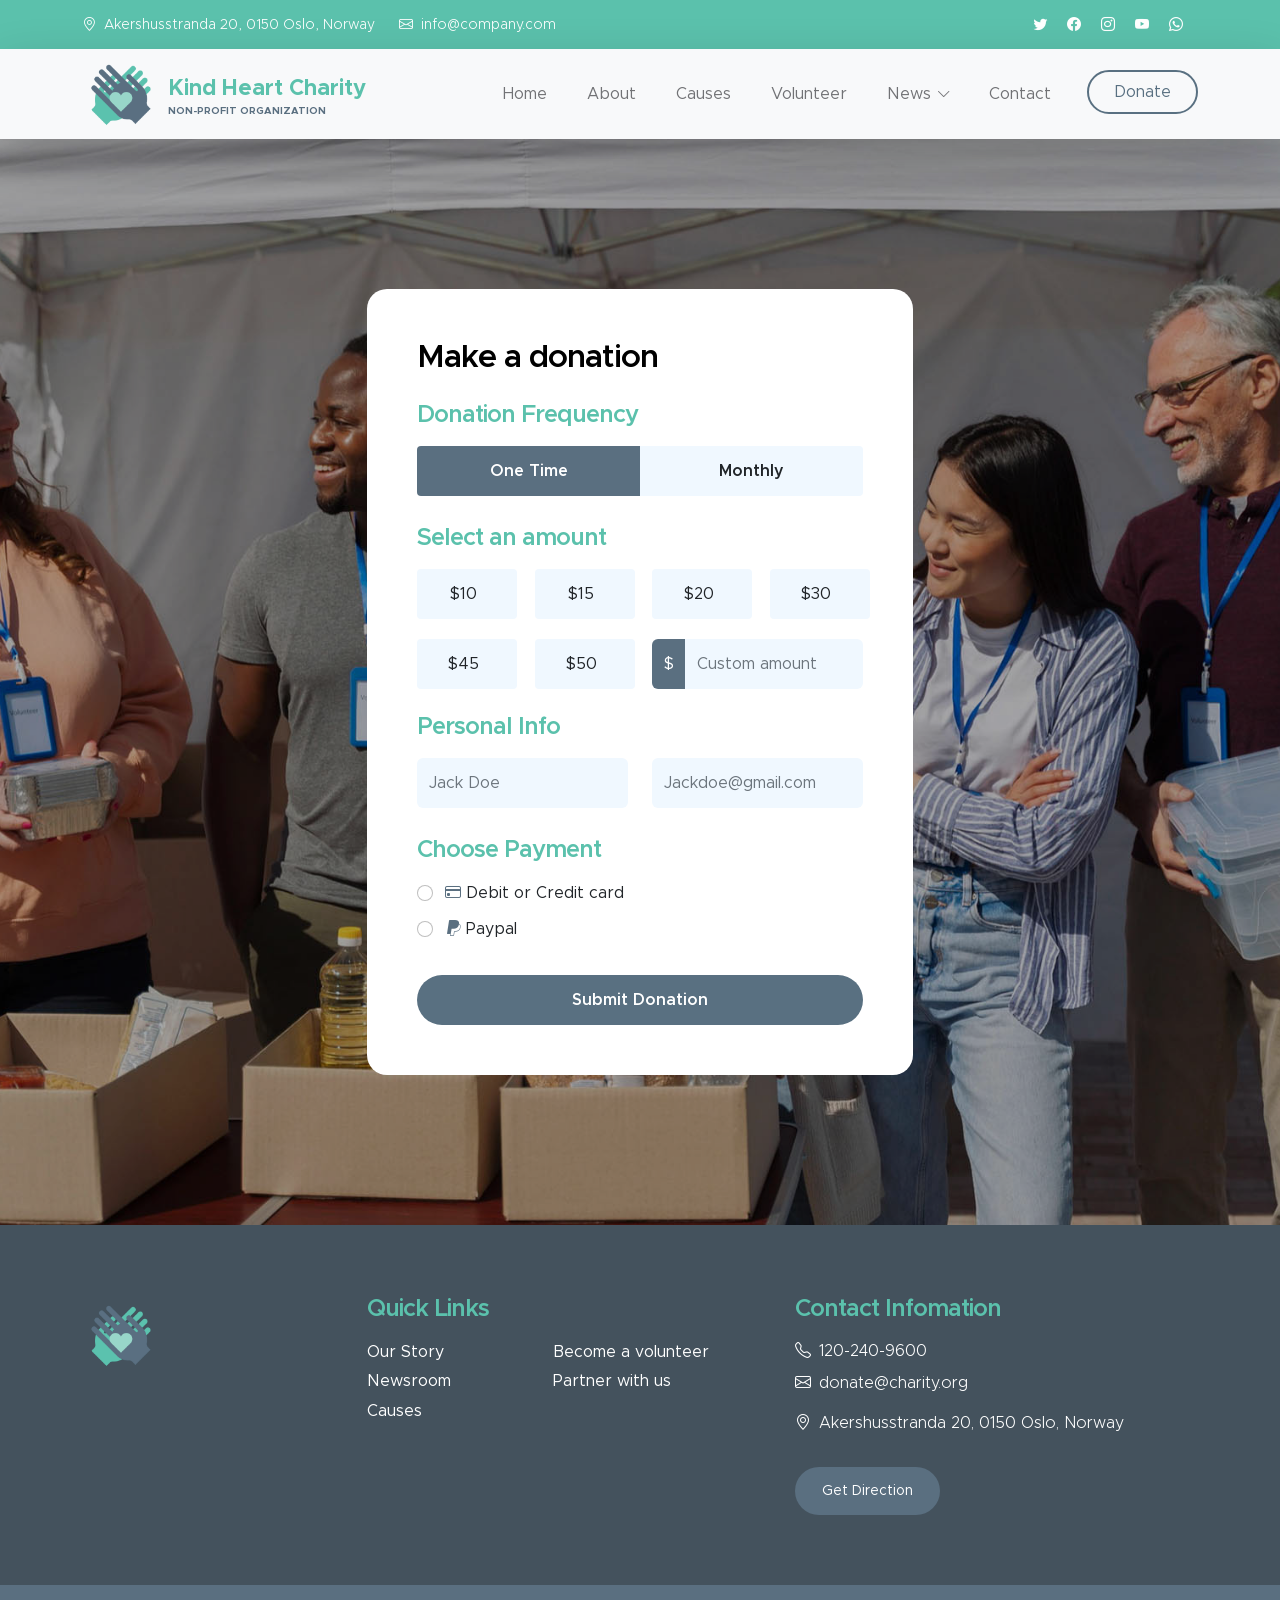
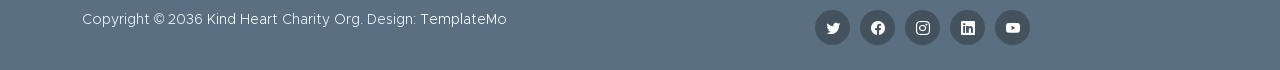
<file: donate.html>
<!doctype html>
<html lang="en">

<head>
    <meta charset="utf-8">
    <meta name="viewport" content="width=device-width, initial-scale=1">

    <meta name="description" content="">
    <meta name="author" content="">

    <title>Donate - McBeverly Hills Consulting</title>

    <!-- CSS FILES -->
    <link href="css/bootstrap.min.css" rel="stylesheet">

    <link href="css/bootstrap-icons.css" rel="stylesheet">

    <link href="css/templatemo-kind-heart-charity.css" rel="stylesheet">
    <!--

TemplateMo 581 Kind Heart Charity

https://templatemo.com/tm-581-kind-heart-charity

-->
</head>

<body>

    <header class="site-header">
        <div class="container">
            <div class="row">

                <div class="col-lg-8 col-12 d-flex flex-wrap">
                    <p class="d-flex me-4 mb-0">
                        <i class="bi-geo-alt me-2"></i>
                        Akershusstranda 20, 0150 Oslo, Norway
                    </p>

                    <p class="d-flex mb-0">
                        <i class="bi-envelope me-2"></i>

                        <a href="mailto:info@company.com">
                            info@company.com
                        </a>
                    </p>
                </div>

                <div class="col-lg-3 col-12 ms-auto d-lg-block d-none">
                    <ul class="social-icon">
                        <li class="social-icon-item">
                            <a href="#" class="social-icon-link bi-twitter"></a>
                        </li>

                        <li class="social-icon-item">
                            <a href="#" class="social-icon-link bi-facebook"></a>
                        </li>

                        <li class="social-icon-item">
                            <a href="#" class="social-icon-link bi-instagram"></a>
                        </li>

                        <li class="social-icon-item">
                            <a href="#" class="social-icon-link bi-youtube"></a>
                        </li>

                        <li class="social-icon-item">
                            <a href="#" class="social-icon-link bi-whatsapp"></a>
                        </li>
                    </ul>
                </div>

            </div>
        </div>
    </header>

    <nav class="navbar navbar-expand-lg bg-light shadow-lg">
        <div class="container">
            <a class="navbar-brand" href="index.html">
                <img src="images/logo.png" class="logo img-fluid" alt="">
                <span>
                    Kind Heart Charity
                    <small>Non-profit Organization</small>
                </span>
            </a>

            <button class="navbar-toggler" type="button" data-bs-toggle="collapse" data-bs-target="#navbarNav"
                aria-controls="navbarNav" aria-expanded="false" aria-label="Toggle navigation">
                <span class="navbar-toggler-icon"></span>
            </button>

            <div class="collapse navbar-collapse" id="navbarNav">
                <ul class="navbar-nav ms-auto">
                    <li class="nav-item">
                        <a class="nav-link click-scroll" href="index.html#section_1">Home</a>
                    </li>

                    <li class="nav-item">
                        <a class="nav-link click-scroll" href="index.html#section_2">About</a>
                    </li>

                    <li class="nav-item">
                        <a class="nav-link click-scroll" href="index.html#section_3">Causes</a>
                    </li>

                    <li class="nav-item">
                        <a class="nav-link click-scroll" href="index.html#section_4">Volunteer</a>
                    </li>

                    <li class="nav-item dropdown">
                        <a class="nav-link click-scroll dropdown-toggle" href="index.html#section_5"
                            id="navbarLightDropdownMenuLink" role="button" data-bs-toggle="dropdown"
                            aria-expanded="false">News</a>

                        <ul class="dropdown-menu dropdown-menu-light" aria-labelledby="navbarLightDropdownMenuLink">
                            <li><a class="dropdown-item" href="news.html">News Listing</a></li>

                            <li><a class="dropdown-item" href="news-detail.html">News Detail</a></li>
                        </ul>
                    </li>

                    <li class="nav-item">
                        <a class="nav-link click-scroll" href="index.html#section_6">Contact</a>
                    </li>

                    <li class="nav-item ms-3">
                        <a class="nav-link custom-btn custom-border-btn btn" href="donate.html">Donate</a>
                    </li>
                </ul>
            </div>
        </div>
    </nav>

    <main>

        <section class="donate-section">
            <div class="section-overlay"></div>
            <div class="container">
                <div class="row">

                    <div class="col-lg-6 col-12 mx-auto">
                        <form class="custom-form donate-form" action="#" method="get" role="form">
                            <h3 class="mb-4">Make a donation</h3>

                            <div class="row">
                                <div class="col-lg-12 col-12">
                                    <h5 class="mb-3">Donation Frequency</h5>
                                </div>

                                <div class="col-lg-6 col-6 form-check-group form-check-group-donation-frequency">
                                    <div class="form-check form-check-radio">
                                        <input class="form-check-input" type="radio" name="DonationFrequency"
                                            id="DonationFrequencyOne" checked>

                                        <label class="form-check-label" for="DonationFrequencyOne">
                                            One Time
                                        </label>
                                    </div>
                                </div>

                                <div class="col-lg-6 col-6 form-check-group form-check-group-donation-frequency">
                                    <div class="form-check form-check-radio">
                                        <input class="form-check-input" type="radio" name="DonationFrequency"
                                            id="DonationFrequencyMonthly">

                                        <label class="form-check-label" for="DonationFrequencyMonthly">
                                            Monthly
                                        </label>
                                    </div>
                                </div>

                                <div class="col-lg-12 col-12">
                                    <h5 class="mt-2 mb-3">Select an amount</h5>
                                </div>

                                <div class="col-lg-3 col-md-6 col-6 form-check-group">
                                    <div class="form-check form-check-radio">
                                        <input class="form-check-input" type="radio" name="flexRadioDefault"
                                            id="flexRadioDefault1">
                                        <label class="form-check-label" for="flexRadioDefault1">
                                            $10
                                        </label>
                                    </div>
                                </div>

                                <div class="col-lg-3 col-md-6 col-6 form-check-group">
                                    <div class="form-check form-check-radio">
                                        <input class="form-check-input" type="radio" name="flexRadioDefault"
                                            id="flexRadioDefault2">
                                        <label class="form-check-label" for="flexRadioDefault2">
                                            $15
                                        </label>
                                    </div>
                                </div>

                                <div class="col-lg-3 col-md-6 col-6 form-check-group">
                                    <div class="form-check form-check-radio">
                                        <input class="form-check-input" type="radio" name="flexRadioDefault"
                                            id="flexRadioDefault3">
                                        <label class="form-check-label" for="flexRadioDefault3">
                                            $20
                                        </label>
                                    </div>
                                </div>

                                <div class="col-lg-3 col-md-6 col-6 form-check-group">
                                    <div class="form-check form-check-radio">
                                        <input class="form-check-input" type="radio" name="flexRadioDefault"
                                            id="flexRadioDefault4">
                                        <label class="form-check-label" for="flexRadioDefault4">
                                            $30
                                        </label>
                                    </div>
                                </div>

                                <div class="col-lg-3 col-md-6 col-6 form-check-group">
                                    <div class="form-check form-check-radio">
                                        <input class="form-check-input" type="radio" name="flexRadioDefault"
                                            id="flexRadioDefault5">
                                        <label class="form-check-label" for="flexRadioDefault5">
                                            $45
                                        </label>
                                    </div>
                                </div>

                                <div class="col-lg-3 col-md-6 col-6 form-check-group">
                                    <div class="form-check form-check-radio">
                                        <input class="form-check-input" type="radio" name="flexRadioDefault"
                                            id="flexRadioDefault6">
                                        <label class="form-check-label" for="flexRadioDefault6">
                                            $50
                                        </label>
                                    </div>
                                </div>

                                <div class="col-lg-6 col-12 form-check-group">
                                    <div class="input-group">
                                        <span class="input-group-text" id="basic-addon1">$</span>

                                        <input type="text" class="form-control" placeholder="Custom amount"
                                            aria-label="Username" aria-describedby="basic-addon1">
                                    </div>
                                </div>

                                <div class="col-lg-12 col-12">
                                    <h5 class="mt-1">Personal Info</h5>
                                </div>

                                <div class="col-lg-6 col-12 mt-2">
                                    <input type="text" name="donation-name" id="donation-name" class="form-control"
                                        placeholder="Jack Doe" required>
                                </div>

                                <div class="col-lg-6 col-12 mt-2">
                                    <input type="email" name="donation-email" id="donation-email"
                                        pattern="[^ @]*@[^ @]*" class="form-control" placeholder="Jackdoe@gmail.com"
                                        required>
                                </div>

                                <div class="col-lg-12 col-12">
                                    <h5 class="mt-4 pt-1">Choose Payment</h5>
                                </div>

                                <div class="col-lg-12 col-12 mt-2">
                                    <div class="form-check">
                                        <input class="form-check-input" type="radio" name="DonationPayment"
                                            id="flexRadioDefault9">
                                        <label class="form-check-label" for="flexRadioDefault9">
                                            <i class="bi-credit-card custom-icon ms-1"></i>
                                            Debit or Credit card
                                        </label>
                                    </div>

                                    <div class="form-check">
                                        <input class="form-check-input" type="radio" name="DonationPayment"
                                            id="flexRadioDefault10">
                                        <label class="form-check-label" for="flexRadioDefault10">
                                            <i class="bi-paypal custom-icon ms-1"></i>
                                            Paypal
                                        </label>
                                    </div>

                                    <button type="submit" class="form-control mt-4">Submit Donation</button>
                                </div>
                            </div>
                        </form>
                    </div>

                </div>
            </div>
        </section>
    </main>

    <footer class="site-footer">
        <div class="container">
            <div class="row">
                <div class="col-lg-3 col-12 mb-4">
                    <img src="images/logo.png" class="logo img-fluid" alt="">
                </div>

                <div class="col-lg-4 col-md-6 col-12 mb-4">
                    <h5 class="site-footer-title mb-3">Quick Links</h5>

                    <ul class="footer-menu">
                        <li class="footer-menu-item"><a href="#" class="footer-menu-link">Our Story</a></li>

                        <li class="footer-menu-item"><a href="#" class="footer-menu-link">Newsroom</a></li>

                        <li class="footer-menu-item"><a href="#" class="footer-menu-link">Causes</a></li>

                        <li class="footer-menu-item"><a href="#" class="footer-menu-link">Become a volunteer</a></li>

                        <li class="footer-menu-item"><a href="#" class="footer-menu-link">Partner with us</a></li>
                    </ul>
                </div>

                <div class="col-lg-4 col-md-6 col-12 mx-auto">
                    <h5 class="site-footer-title mb-3">Contact Infomation</h5>

                    <p class="text-white d-flex mb-2">
                        <i class="bi-telephone me-2"></i>

                        <a href="tel: 120-240-9600" class="site-footer-link">
                            120-240-9600
                        </a>
                    </p>

                    <p class="text-white d-flex">
                        <i class="bi-envelope me-2"></i>

                        <a href="mailto:donate@charity.org" class="site-footer-link">
                            donate@charity.org
                        </a>
                    </p>

                    <p class="text-white d-flex mt-3">
                        <i class="bi-geo-alt me-2"></i>
                        Akershusstranda 20, 0150 Oslo, Norway
                    </p>

                    <a href="#" class="custom-btn btn mt-3">Get Direction</a>
                </div>
            </div>
        </div>

        <div class="site-footer-bottom">
            <div class="container">
                <div class="row">

                    <div class="col-lg-6 col-md-7 col-12">
                        <p class="copyright-text mb-0">Copyright © 2036 <a href="#">Kind Heart</a> Charity Org.
                            Design: <a href="https://templatemo.com" target="_blank">TemplateMo</a></p>
                    </div>

                    <div class="col-lg-6 col-md-5 col-12 d-flex justify-content-center align-items-center mx-auto">
                        <ul class="social-icon">
                            <li class="social-icon-item">
                                <a href="#" class="social-icon-link bi-twitter"></a>
                            </li>

                            <li class="social-icon-item">
                                <a href="#" class="social-icon-link bi-facebook"></a>
                            </li>

                            <li class="social-icon-item">
                                <a href="#" class="social-icon-link bi-instagram"></a>
                            </li>

                            <li class="social-icon-item">
                                <a href="#" class="social-icon-link bi-linkedin"></a>
                            </li>

                            <li class="social-icon-item">
                                <a href="https://youtube.com/templatemo" class="social-icon-link bi-youtube"></a>
                            </li>
                        </ul>
                    </div>

                </div>
            </div>
        </div>
    </footer>

    <!-- JAVASCRIPT FILES -->
    <script src="js/jquery.min.js"></script>
    <script src="js/bootstrap.min.js"></script>
    <script src="js/jquery.sticky.js"></script>
    <script src="js/counter.js"></script>
    <script src="js/custom.js"></script>

</body>

</html>
</file>
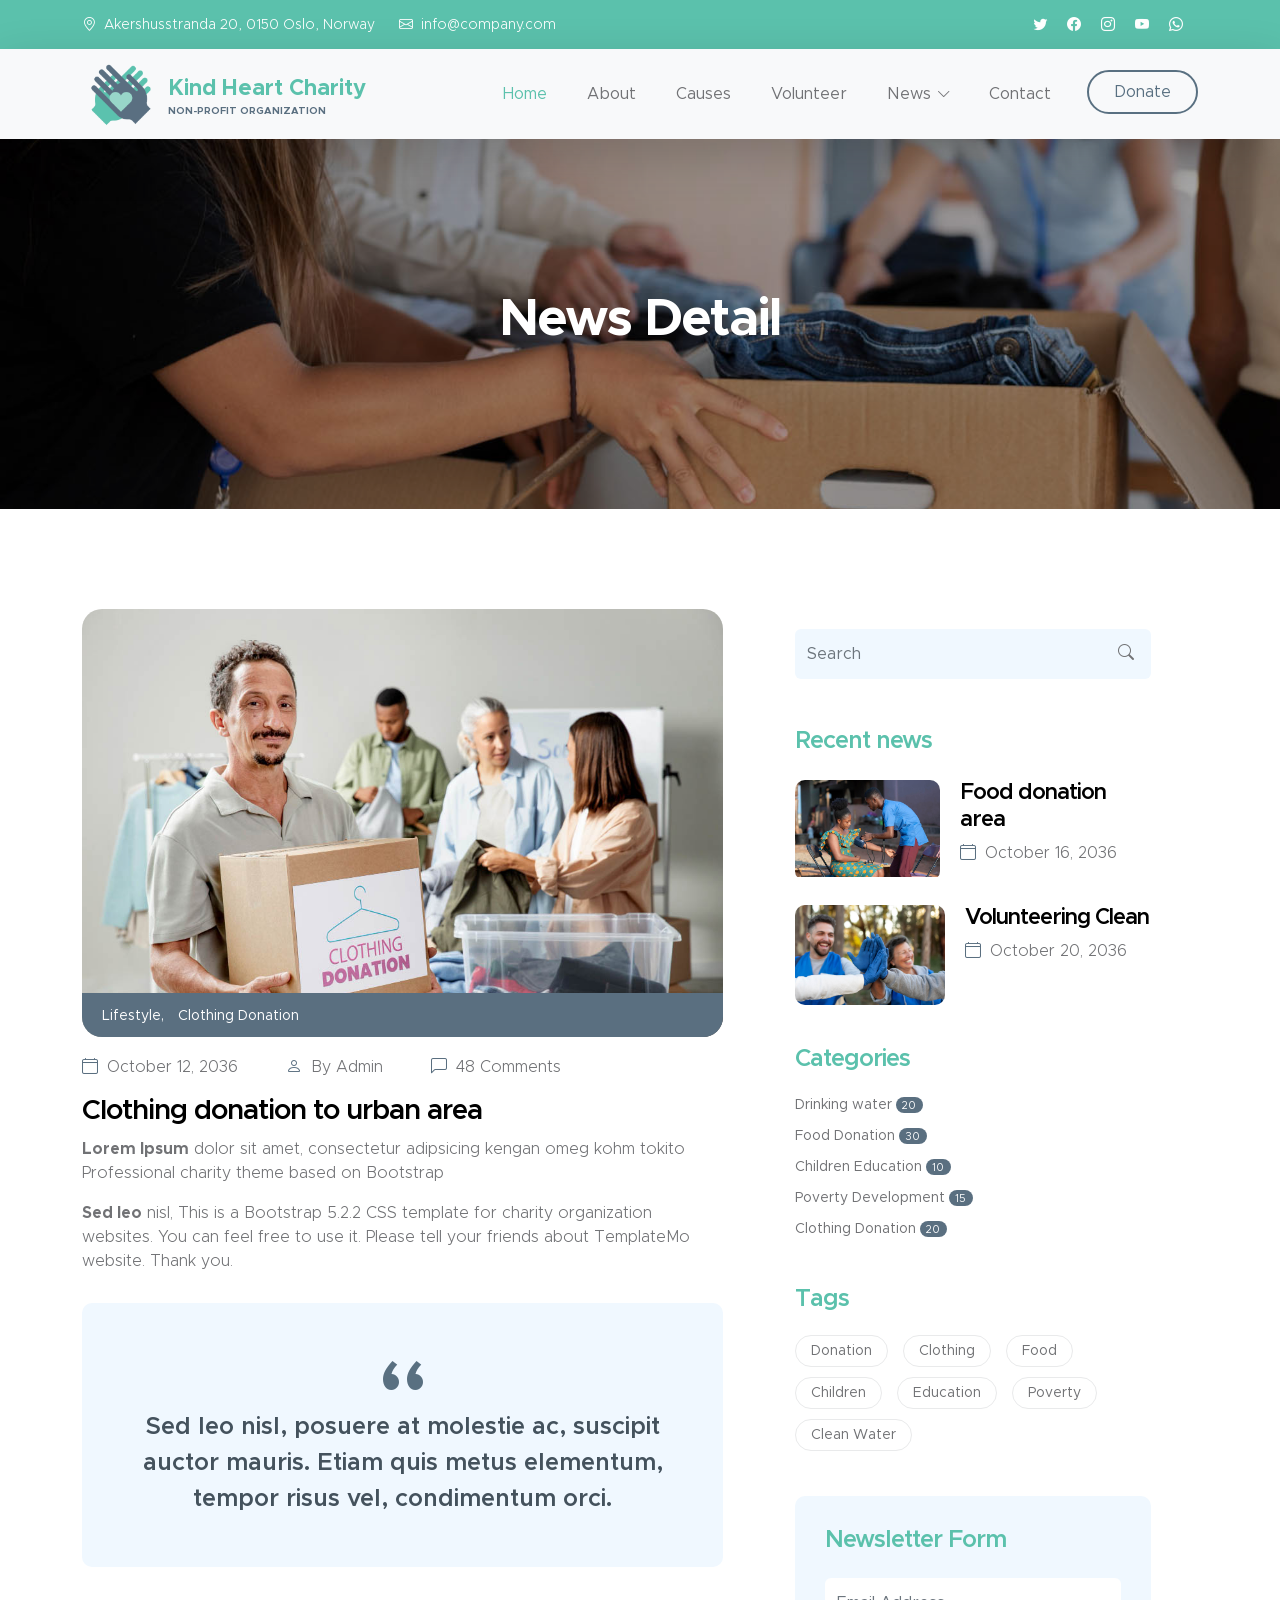
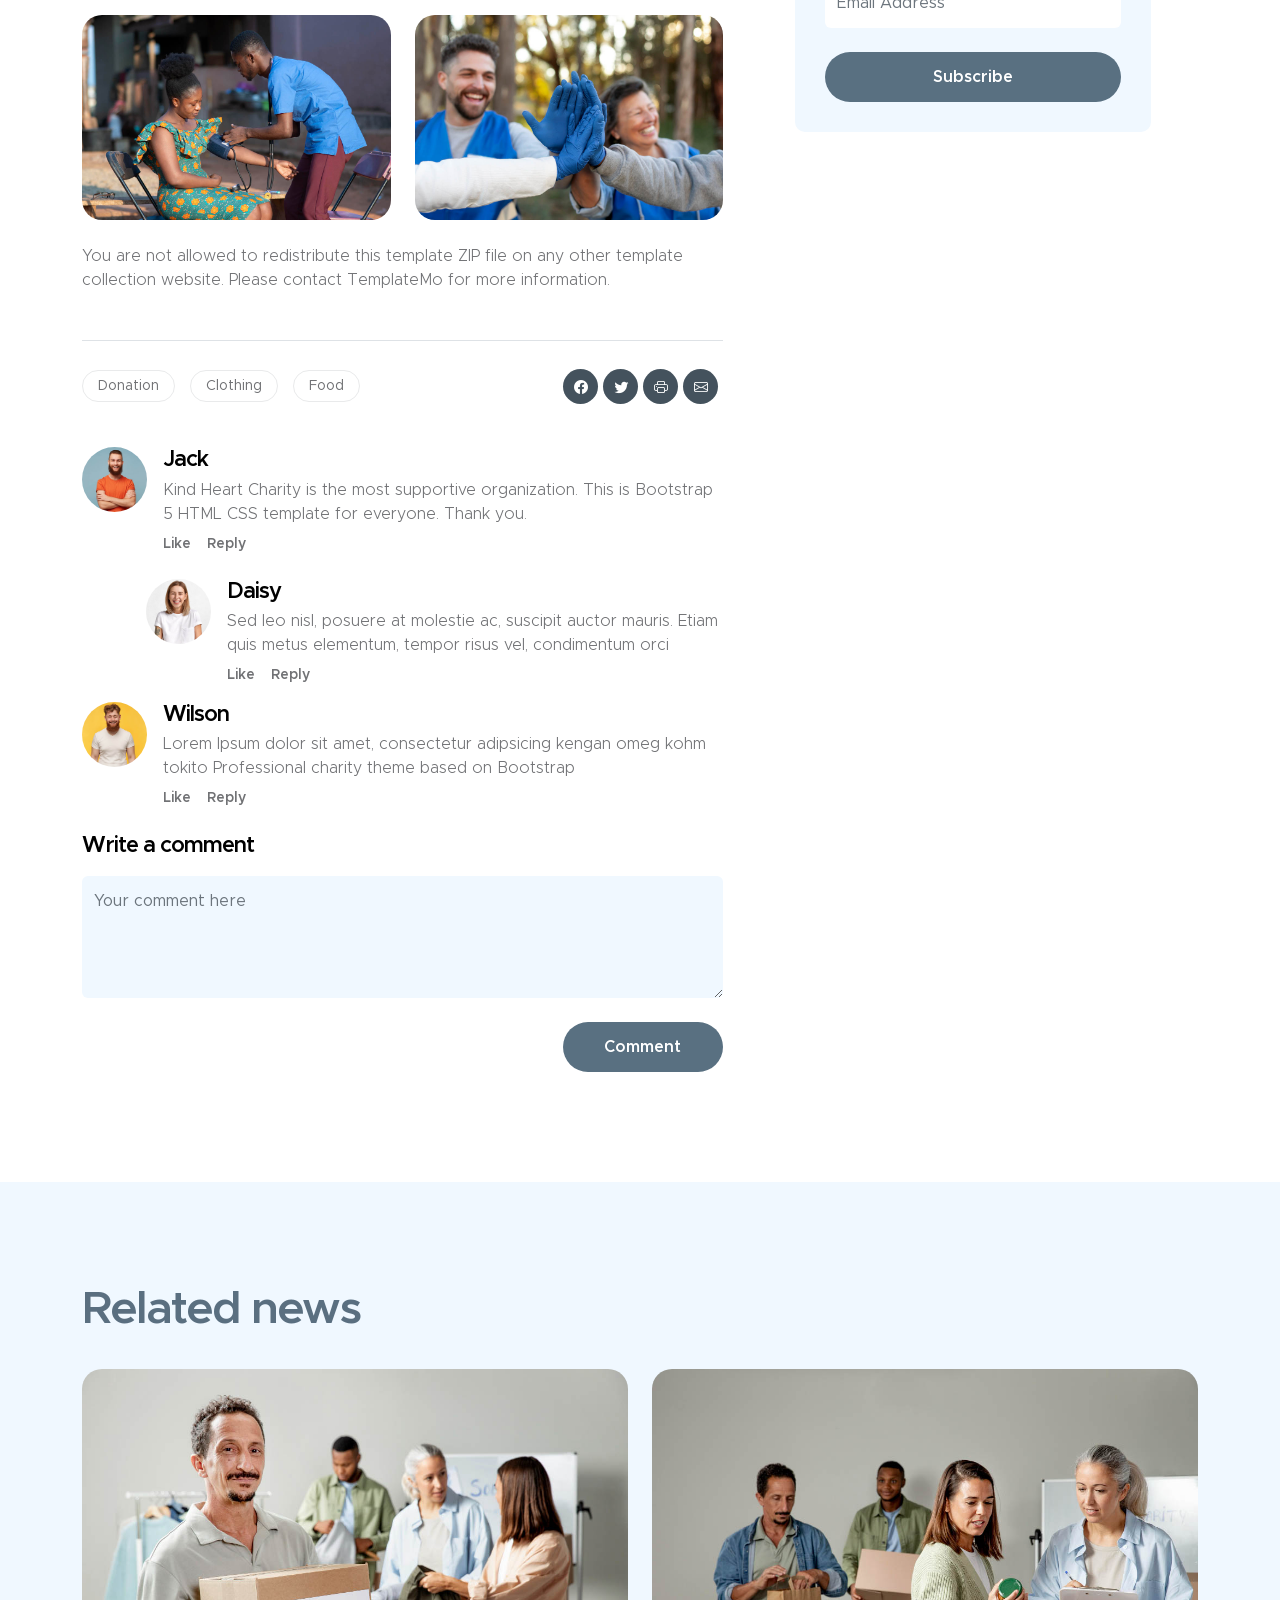
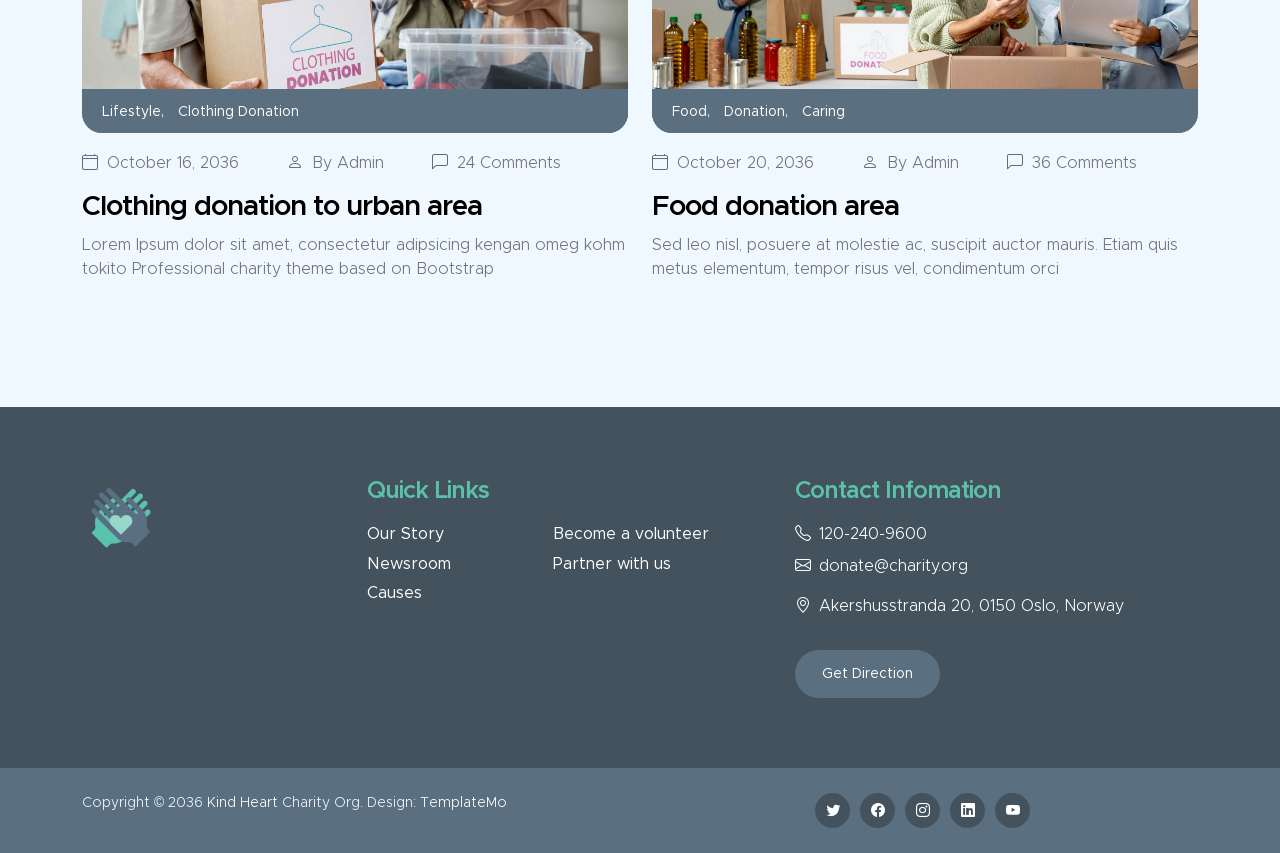
<file: news-detail.html>
<!doctype html>
<html lang="en">

<head>
    <meta charset="utf-8">
    <meta name="viewport" content="width=device-width, initial-scale=1">

    <meta name="description" content="">
    <meta name="author" content="">

    <title>News Detail - McBeverly Hills Consulting</title>

    <!-- CSS FILES -->
    <link href="css/bootstrap.min.css" rel="stylesheet">

    <link href="css/bootstrap-icons.css" rel="stylesheet">

    <link href="css/templatemo-kind-heart-charity.css" rel="stylesheet">
    <!--

TemplateMo 581 Kind Heart Charity

https://templatemo.com/tm-581-kind-heart-charity

-->
</head>

<body>

    <header class="site-header">
        <div class="container">
            <div class="row">

                <div class="col-lg-8 col-12 d-flex flex-wrap">
                    <p class="d-flex me-4 mb-0">
                        <i class="bi-geo-alt me-2"></i>
                        Akershusstranda 20, 0150 Oslo, Norway
                    </p>

                    <p class="d-flex mb-0">
                        <i class="bi-envelope me-2"></i>

                        <a href="mailto:info@company.com">
                            info@company.com
                        </a>
                    </p>
                </div>

                <div class="col-lg-3 col-12 ms-auto d-lg-block d-none">
                    <ul class="social-icon">
                        <li class="social-icon-item">
                            <a href="#" class="social-icon-link bi-twitter"></a>
                        </li>

                        <li class="social-icon-item">
                            <a href="#" class="social-icon-link bi-facebook"></a>
                        </li>

                        <li class="social-icon-item">
                            <a href="#" class="social-icon-link bi-instagram"></a>
                        </li>

                        <li class="social-icon-item">
                            <a href="#" class="social-icon-link bi-youtube"></a>
                        </li>

                        <li class="social-icon-item">
                            <a href="#" class="social-icon-link bi-whatsapp"></a>
                        </li>
                    </ul>
                </div>

            </div>
        </div>
    </header>

    <nav class="navbar navbar-expand-lg bg-light shadow-lg">
        <div class="container">
            <a class="navbar-brand" href="index.html">
                <img src="images/logo.png" class="logo img-fluid" alt="">
                <span>
                    Kind Heart Charity
                    <small>Non-profit Organization</small>
                </span>
            </a>

            <button class="navbar-toggler" type="button" data-bs-toggle="collapse" data-bs-target="#navbarNav"
                aria-controls="navbarNav" aria-expanded="false" aria-label="Toggle navigation">
                <span class="navbar-toggler-icon"></span>
            </button>

            <div class="collapse navbar-collapse" id="navbarNav">
                <ul class="navbar-nav ms-auto">
                    <li class="nav-item">
                        <a class="nav-link click-scroll" href="index.html#section_1">Home</a>
                    </li>

                    <li class="nav-item">
                        <a class="nav-link smoothscroll" href="index.html#section_2">About</a>
                    </li>

                    <li class="nav-item">
                        <a class="nav-link click-scroll" href="index.html#section_3">Causes</a>
                    </li>

                    <li class="nav-item">
                        <a class="nav-link click-scroll" href="index.html#section_4">Volunteer</a>
                    </li>

                    <li class="nav-item dropdown">
                        <a class="nav-link click-scroll dropdown-toggle" href="index.html#section_5"
                            id="navbarLightDropdownMenuLink" role="button" data-bs-toggle="dropdown"
                            aria-expanded="false">News</a>

                        <ul class="dropdown-menu dropdown-menu-light" aria-labelledby="navbarLightDropdownMenuLink">
                            <li><a class="dropdown-item" href="news.html">News Listing</a></li>

                            <li><a class="dropdown-item active" href="news-detail.html">News Detail</a></li>
                        </ul>
                    </li>

                    <li class="nav-item">
                        <a class="nav-link click-scroll" href="index.html#section_6">Contact</a>
                    </li>

                    <li class="nav-item ms-3">
                        <a class="nav-link custom-btn custom-border-btn btn" href="donate.html">Donate</a>
                    </li>
                </ul>
            </div>
        </div>
    </nav>

    <main>

        <section class="news-detail-header-section text-center">
            <div class="section-overlay"></div>

            <div class="container">
                <div class="row">

                    <div class="col-lg-12 col-12">
                        <h1 class="text-white">News Detail</h1>
                    </div>

                </div>
            </div>
        </section>

        <section class="news-section section-padding">
            <div class="container">
                <div class="row">

                    <div class="col-lg-7 col-12">
                        <div class="news-block">
                            <div class="news-block-top">
                                <img src="images/news/medium-shot-volunteers-with-clothing-donations.jpg"
                                    class="news-image img-fluid" alt="">

                                <div class="news-category-block">
                                    <a href="#" class="category-block-link">
                                        Lifestyle,
                                    </a>

                                    <a href="#" class="category-block-link">
                                        Clothing Donation
                                    </a>
                                </div>
                            </div>

                            <div class="news-block-info">
                                <div class="d-flex mt-2">
                                    <div class="news-block-date">
                                        <p>
                                            <i class="bi-calendar4 custom-icon me-1"></i>
                                            October 12, 2036
                                        </p>
                                    </div>

                                    <div class="news-block-author mx-5">
                                        <p>
                                            <i class="bi-person custom-icon me-1"></i>
                                            By Admin
                                        </p>
                                    </div>

                                    <div class="news-block-comment">
                                        <p>
                                            <i class="bi-chat-left custom-icon me-1"></i>
                                            48 Comments
                                        </p>
                                    </div>
                                </div>

                                <div class="news-block-title mb-2">
                                    <h4>Clothing donation to urban area</h4>
                                </div>

                                <div class="news-block-body">
                                    <p><strong>Lorem Ipsum</strong> dolor sit amet, consectetur adipsicing kengan omeg
                                        kohm tokito Professional charity theme based on Bootstrap</p>

                                    <p><strong>Sed leo</strong> nisl, This is a Bootstrap 5.2.2 CSS template for charity
                                        organization websites. You can feel free to use it. Please tell your friends
                                        about TemplateMo website. Thank you.</p>

                                    <blockquote>Sed leo nisl, posuere at molestie ac, suscipit auctor mauris. Etiam quis
                                        metus elementum, tempor risus vel, condimentum orci.</blockquote>
                                </div>

                                <div class="row mt-5 mb-4">
                                    <div class="col-lg-6 col-12 mb-4 mb-lg-0">
                                        <img src="images/news/africa-humanitarian-aid-doctor.jpg"
                                            class="news-detail-image img-fluid" alt="">
                                    </div>

                                    <div class="col-lg-6 col-12">
                                        <img src="images/news/close-up-happy-people-working-together.jpg"
                                            class="news-detail-image img-fluid" alt="">
                                    </div>
                                </div>

                                <p>You are not allowed to redistribute this template ZIP file on any other template
                                    collection website. Please <a href="https://templatemo.com/contact"
                                        target="_blank">contact TemplateMo</a> for more information.</p>

                                <div class="social-share border-top mt-5 py-4 d-flex flex-wrap align-items-center">
                                    <div class="tags-block me-auto">
                                        <a href="#" class="tags-block-link">
                                            Donation
                                        </a>

                                        <a href="#" class="tags-block-link">
                                            Clothing
                                        </a>

                                        <a href="#" class="tags-block-link">
                                            Food
                                        </a>
                                    </div>

                                    <div class="d-flex">
                                        <a href="#" class="social-icon-link bi-facebook"></a>

                                        <a href="#" class="social-icon-link bi-twitter"></a>

                                        <a href="#" class="social-icon-link bi-printer"></a>

                                        <a href="#" class="social-icon-link bi-envelope"></a>
                                    </div>
                                </div>

                                <div class="author-comment d-flex mt-3 mb-4">
                                    <img src="images/avatar/studio-portrait-emotional-happy-funny.jpg"
                                        class="img-fluid avatar-image" alt="">

                                    <div class="author-comment-info ms-3">
                                        <h6 class="mb-1">Jack</h6>

                                        <p class="mb-0">Kind Heart Charity is the most supportive organization. This is
                                            Bootstrap 5 HTML CSS template for everyone. Thank you.</p>

                                        <div class="d-flex mt-2">
                                            <a href="#" class="author-comment-link me-3">Like</a>

                                            <a href="#" class="author-comment-link">Reply</a>
                                        </div>
                                    </div>
                                </div>

                                <div class="author-comment d-flex ms-5 ps-3">
                                    <img src="images/avatar/pretty-blonde-woman-wearing-white-t-shirt.jpg"
                                        class="img-fluid avatar-image" alt="">

                                    <div class="author-comment-info ms-3">
                                        <h6 class="mb-1">Daisy</h6>

                                        <p class="mb-0">Sed leo nisl, posuere at molestie ac, suscipit auctor mauris.
                                            Etiam quis metus elementum, tempor risus vel, condimentum orci</p>

                                        <div class="d-flex mt-2">
                                            <a href="#" class="author-comment-link me-3">Like</a>

                                            <a href="#" class="author-comment-link">Reply</a>
                                        </div>
                                    </div>
                                </div>

                                <div class="author-comment d-flex mt-3 mb-4">
                                    <img src="images/avatar/portrait-young-redhead-bearded-male.jpg"
                                        class="img-fluid avatar-image" alt="">

                                    <div class="author-comment-info ms-3">
                                        <h6 class="mb-1">Wilson</h6>

                                        <p class="mb-0">Lorem Ipsum dolor sit amet, consectetur adipsicing kengan omeg
                                            kohm tokito Professional charity theme based on Bootstrap</p>

                                        <div class="d-flex mt-2">
                                            <a href="#" class="author-comment-link me-3">Like</a>

                                            <a href="#" class="author-comment-link">Reply</a>
                                        </div>
                                    </div>
                                </div>

                                <form class="custom-form comment-form mt-4" action="#" method="post" role="form">
                                    <h6 class="mb-3">Write a comment</h6>

                                    <textarea name="comment-message" rows="4" class="form-control" id="comment-message"
                                        placeholder="Your comment here"></textarea>

                                    <div class="col-lg-3 col-md-4 col-6 ms-auto">
                                        <button type="submit" class="form-control">Comment</button>
                                    </div>
                                </form>
                            </div>
                        </div>
                    </div>

                    <div class="col-lg-4 col-12 mx-auto mt-4 mt-lg-0">
                        <form class="custom-form search-form" action="#" method="post" role="form">
                            <input class="form-control" type="search" placeholder="Search" aria-label="Search">

                            <button type="submit" class="form-control">
                                <i class="bi-search"></i>
                            </button>
                        </form>

                        <h5 class="mt-5 mb-3">Recent news</h5>

                        <div class="news-block news-block-two-col d-flex mt-4">
                            <div class="news-block-two-col-image-wrap">
                                <a href="news-detail.html">
                                    <img src="images/news/africa-humanitarian-aid-doctor.jpg"
                                        class="news-image img-fluid" alt="">
                                </a>
                            </div>

                            <div class="news-block-two-col-info">
                                <div class="news-block-title mb-2">
                                    <h6><a href="news-detail.html" class="news-block-title-link">Food donation area</a>
                                    </h6>
                                </div>

                                <div class="news-block-date">
                                    <p>
                                        <i class="bi-calendar4 custom-icon me-1"></i>
                                        October 16, 2036
                                    </p>
                                </div>
                            </div>
                        </div>

                        <div class="news-block news-block-two-col d-flex mt-4">
                            <div class="news-block-two-col-image-wrap">
                                <a href="news-detail.html">
                                    <img src="images/news/close-up-happy-people-working-together.jpg"
                                        class="news-image img-fluid" alt="">
                                </a>
                            </div>

                            <div class="news-block-two-col-info">
                                <div class="news-block-title mb-2">
                                    <h6><a href="news-detail.html" class="news-block-title-link">Volunteering Clean</a>
                                    </h6>
                                </div>

                                <div class="news-block-date">
                                    <p>
                                        <i class="bi-calendar4 custom-icon me-1"></i>
                                        October 20, 2036
                                    </p>
                                </div>
                            </div>
                        </div>

                        <div class="category-block d-flex flex-column">
                            <h5 class="mb-3">Categories</h5>

                            <a href="#" class="category-block-link">
                                Drinking water
                                <span class="badge">20</span>
                            </a>

                            <a href="#" class="category-block-link">
                                Food Donation
                                <span class="badge">30</span>
                            </a>

                            <a href="#" class="category-block-link">
                                Children Education
                                <span class="badge">10</span>
                            </a>

                            <a href="#" class="category-block-link">
                                Poverty Development
                                <span class="badge">15</span>
                            </a>

                            <a href="#" class="category-block-link">
                                Clothing Donation
                                <span class="badge">20</span>
                            </a>
                        </div>

                        <div class="tags-block">
                            <h5 class="mb-3">Tags</h5>

                            <a href="#" class="tags-block-link">
                                Donation
                            </a>

                            <a href="#" class="tags-block-link">
                                Clothing
                            </a>

                            <a href="#" class="tags-block-link">
                                Food
                            </a>

                            <a href="#" class="tags-block-link">
                                Children
                            </a>

                            <a href="#" class="tags-block-link">
                                Education
                            </a>

                            <a href="#" class="tags-block-link">
                                Poverty
                            </a>

                            <a href="#" class="tags-block-link">
                                Clean Water
                            </a>
                        </div>

                        <form class="custom-form subscribe-form" action="#" method="post" role="form">
                            <h5 class="mb-4">Newsletter Form</h5>

                            <input type="email" name="subscribe-email" id="subscribe-email" pattern="[^ @]*@[^ @]*"
                                class="form-control" placeholder="Email Address" required>

                            <div class="col-lg-12 col-12">
                                <button type="submit" class="form-control">Subscribe</button>
                            </div>
                        </form>
                    </div>

                </div>
            </div>
        </section>

        <section class="news-section section-padding section-bg">
            <div class="container">
                <div class="row">

                    <div class="col-lg-12 col-12 mb-4">
                        <h2>Related news</h2>
                    </div>

                    <div class="col-lg-6 col-12">
                        <div class="news-block">
                            <div class="news-block-top">
                                <a href="news-detail.html">
                                    <img src="images/news/medium-shot-volunteers-with-clothing-donations.jpg"
                                        class="news-image img-fluid" alt="">
                                </a>

                                <div class="news-category-block">
                                    <a href="#" class="category-block-link">
                                        Lifestyle,
                                    </a>

                                    <a href="#" class="category-block-link">
                                        Clothing Donation
                                    </a>
                                </div>
                            </div>

                            <div class="news-block-info">
                                <div class="d-flex mt-2">
                                    <div class="news-block-date">
                                        <p>
                                            <i class="bi-calendar4 custom-icon me-1"></i>
                                            October 16, 2036
                                        </p>
                                    </div>

                                    <div class="news-block-author mx-5">
                                        <p>
                                            <i class="bi-person custom-icon me-1"></i>
                                            By Admin
                                        </p>
                                    </div>

                                    <div class="news-block-comment">
                                        <p>
                                            <i class="bi-chat-left custom-icon me-1"></i>
                                            24 Comments
                                        </p>
                                    </div>
                                </div>

                                <div class="news-block-title mb-2">
                                    <h4><a href="news-detail.html" class="news-block-title-link">Clothing donation to
                                            urban area</a></h4>
                                </div>

                                <div class="news-block-body">
                                    <p>Lorem Ipsum dolor sit amet, consectetur adipsicing kengan omeg kohm tokito
                                        Professional charity theme based on Bootstrap</p>
                                </div>
                            </div>
                        </div>
                    </div>

                    <div class="col-lg-6 col-12">
                        <div class="news-block">
                            <div class="news-block-top">
                                <a href="news-detail.html">
                                    <img src="images/news/medium-shot-people-collecting-foodstuff.jpg"
                                        class="news-image img-fluid" alt="">
                                </a>

                                <div class="news-category-block">
                                    <a href="#" class="category-block-link">
                                        Food,
                                    </a>

                                    <a href="#" class="category-block-link">
                                        Donation,
                                    </a>

                                    <a href="#" class="category-block-link">
                                        Caring
                                    </a>
                                </div>
                            </div>

                            <div class="news-block-info">
                                <div class="d-flex mt-2">
                                    <div class="news-block-date">
                                        <p>
                                            <i class="bi-calendar4 custom-icon me-1"></i>
                                            October 20, 2036
                                        </p>
                                    </div>

                                    <div class="news-block-author mx-5">
                                        <p>
                                            <i class="bi-person custom-icon me-1"></i>
                                            By Admin
                                        </p>
                                    </div>

                                    <div class="news-block-comment">
                                        <p>
                                            <i class="bi-chat-left custom-icon me-1"></i>
                                            36 Comments
                                        </p>
                                    </div>
                                </div>

                                <div class="news-block-title mb-2">
                                    <h4><a href="news-detail.html" class="news-block-title-link">Food donation area</a>
                                    </h4>
                                </div>

                                <div class="news-block-body">
                                    <p>Sed leo nisl, posuere at molestie ac, suscipit auctor mauris. Etiam quis metus
                                        elementum, tempor risus vel, condimentum orci</p>
                                </div>
                            </div>
                        </div>
                    </div>

                </div>
            </div>
        </section>
    </main>

    <footer class="site-footer">
        <div class="container">
            <div class="row">
                <div class="col-lg-3 col-12 mb-4">
                    <img src="images/logo.png" class="logo img-fluid" alt="">
                </div>

                <div class="col-lg-4 col-md-6 col-12 mb-4">
                    <h5 class="site-footer-title mb-3">Quick Links</h5>

                    <ul class="footer-menu">
                        <li class="footer-menu-item"><a href="#" class="footer-menu-link">Our Story</a></li>

                        <li class="footer-menu-item"><a href="#" class="footer-menu-link">Newsroom</a></li>

                        <li class="footer-menu-item"><a href="#" class="footer-menu-link">Causes</a></li>

                        <li class="footer-menu-item"><a href="#" class="footer-menu-link">Become a volunteer</a></li>

                        <li class="footer-menu-item"><a href="#" class="footer-menu-link">Partner with us</a></li>
                    </ul>
                </div>

                <div class="col-lg-4 col-md-6 col-12 mx-auto">
                    <h5 class="site-footer-title mb-3">Contact Infomation</h5>

                    <p class="text-white d-flex mb-2">
                        <i class="bi-telephone me-2"></i>

                        <a href="tel: 120-240-9600" class="site-footer-link">
                            120-240-9600
                        </a>
                    </p>

                    <p class="text-white d-flex">
                        <i class="bi-envelope me-2"></i>

                        <a href="mailto:info@yourgmail.com" class="site-footer-link">
                            donate@charity.org
                        </a>
                    </p>

                    <p class="text-white d-flex mt-3">
                        <i class="bi-geo-alt me-2"></i>
                        Akershusstranda 20, 0150 Oslo, Norway
                    </p>

                    <a href="#" class="custom-btn btn mt-3">Get Direction</a>
                </div>
            </div>
        </div>

        <div class="site-footer-bottom">
            <div class="container">
                <div class="row">

                    <div class="col-lg-6 col-md-7 col-12">
                        <p class="copyright-text mb-0">Copyright © 2036 <a href="#">Kind Heart</a> Charity Org.
                            Design: <a href="https://templatemo.com" target="_blank">TemplateMo</a></p>
                    </div>

                    <div class="col-lg-6 col-md-5 col-12 d-flex justify-content-center align-items-center mx-auto">
                        <ul class="social-icon">
                            <li class="social-icon-item">
                                <a href="#" class="social-icon-link bi-twitter"></a>
                            </li>

                            <li class="social-icon-item">
                                <a href="#" class="social-icon-link bi-facebook"></a>
                            </li>

                            <li class="social-icon-item">
                                <a href="#" class="social-icon-link bi-instagram"></a>
                            </li>

                            <li class="social-icon-item">
                                <a href="#" class="social-icon-link bi-linkedin"></a>
                            </li>

                            <li class="social-icon-item">
                                <a href="https://youtube.com/templatemo" class="social-icon-link bi-youtube"></a>
                            </li>
                        </ul>
                    </div>

                </div>
            </div>
        </div>
    </footer>

    <!-- JAVASCRIPT FILES -->
    <script src="js/jquery.min.js"></script>
    <script src="js/bootstrap.min.js"></script>
    <script src="js/jquery.sticky.js"></script>
    <script src="js/click-scroll.js"></script>
    <script src="js/counter.js"></script>
    <script src="js/custom.js"></script>

</body>

</html>
</file>
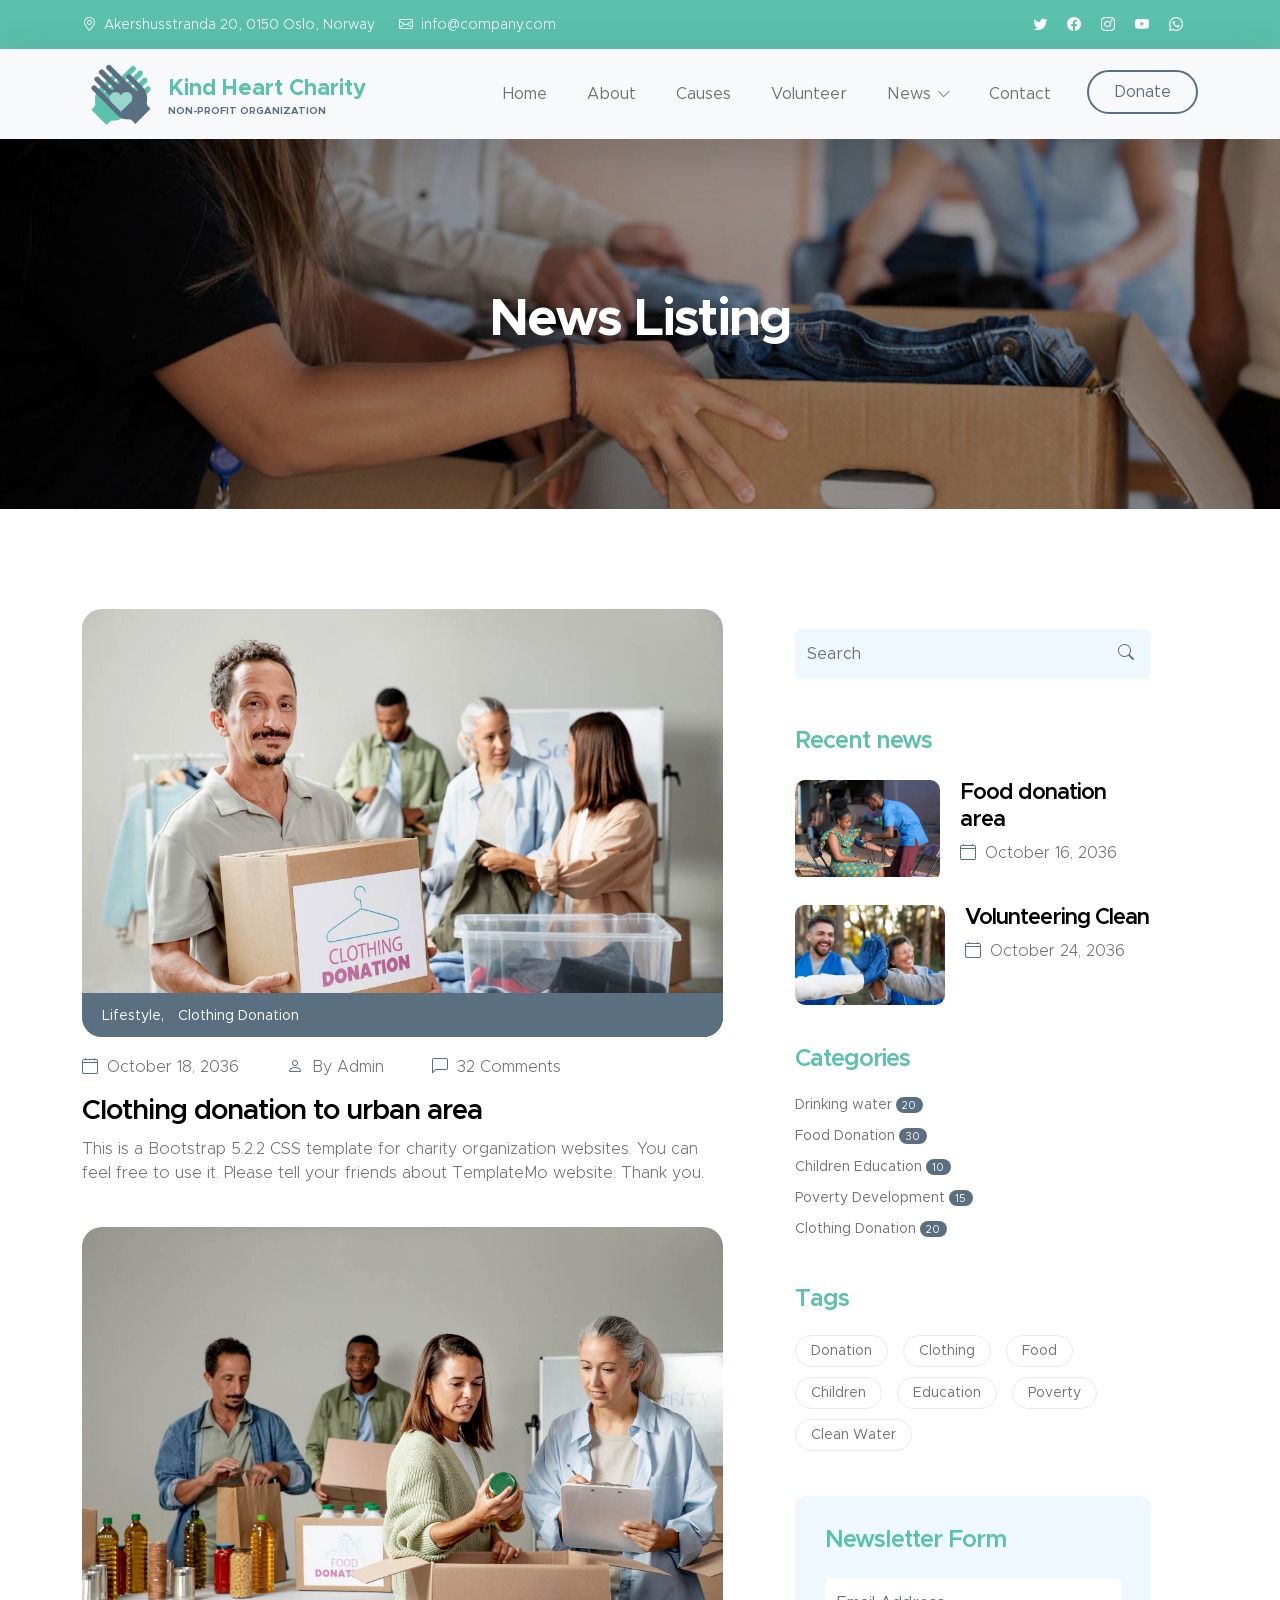
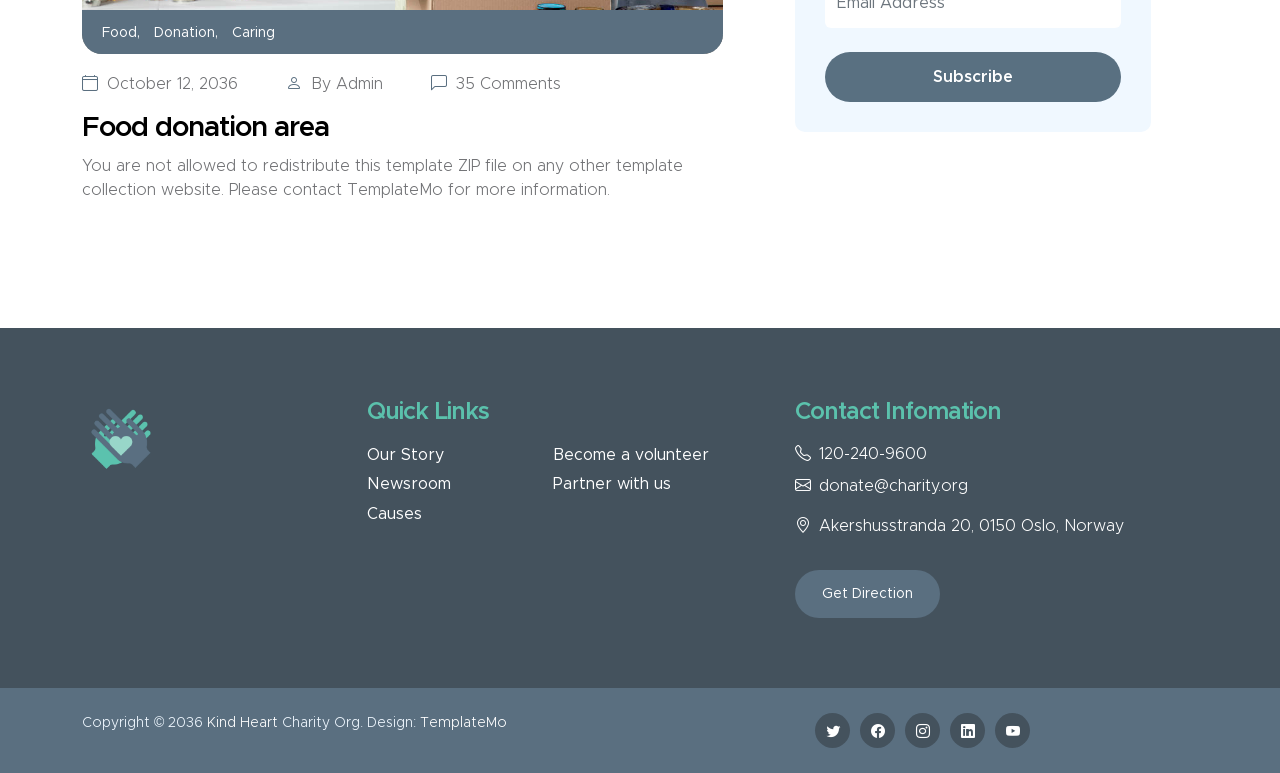
<file: news.html>
<!doctype html>
<html lang="en">

<head>
    <meta charset="utf-8">
    <meta name="viewport" content="width=device-width, initial-scale=1">

    <title>Course Categories - McBeverly Hills Consulting</title>

    <meta name="description"
        content="Explore our professional courses in Supervisory Management, Leadership, HR, Safety, and more. Enhance your skills with McBeverly Hills Consulting.">
    <meta name="keywords"
        content="Professional Courses, Management Training, Leadership Courses, HR Certification, Safety Training, McBeverly Hills">
    <meta name="author" content="McBeverly Hills Consulting Limited">

    <!-- Open Graph / Facebook -->
    <meta property="og:type" content="website">
    <meta property="og:title" content="Course Categories - McBeverly Hills Consulting">
    <meta property="og:description"
        content="Explore our professional courses in Supervisory Management, Leadership, HR, Safety, and more.">
    <meta property="og:image" content="images/companylogo.PNG">

    <!-- Twitter -->
    <meta property="twitter:card" content="summary_large_image">
    <meta property="twitter:title" content="Course Categories - McBeverly Hills Consulting">
    <meta property="twitter:description"
        content="Explore our professional courses in Supervisory Management, Leadership, HR, Safety, and more.">
    <meta property="twitter:image" content="images/companylogo.PNG">

    <!-- JSON-LD Structured Data -->
    <script type="application/ld+json">
        {
          "@context": "https://schema.org",
          "@type": "ItemList",
          "name": "Professional Course Categories",
          "description": "List of professional training categories offered by McBeverly Hills Consulting",
          "itemListElement": [
            {
              "@type": "ListItem",
              "position": 1,
              "name": "Supervisory Management Courses"
            },
            {
              "@type": "ListItem",
              "position": 2,
              "name": "Leadership Development Courses"
            },
            {
              "@type": "ListItem",
              "position": 3,
              "name": "Human Capital Management Courses"
            },
            {
              "@type": "ListItem",
              "position": 4,
              "name": "Health, Safety, Security, and Environmental Courses"
            }
          ]
        }
        </script>

    <!-- CSS FILES -->
    <link href="css/bootstrap.min.css" rel="stylesheet">

    <link href="css/bootstrap-icons.css" rel="stylesheet">

    <link href="css/templatemo-kind-heart-charity.css" rel="stylesheet">
    <!--

TemplateMo 581 Kind Heart Charity

https://templatemo.com/tm-581-kind-heart-charity

-->
</head>

<body>

    <header class="site-header">
        <div class="container">
            <div class="row">

                <div class="col-lg-8 col-12 d-flex flex-wrap">
                    <p class="d-flex me-4 mb-0">
                        <i class="bi-geo-alt me-2"></i>
                        Akershusstranda 20, 0150 Oslo, Norway
                    </p>

                    <p class="d-flex mb-0">
                        <i class="bi-envelope me-2"></i>

                        <a href="mailto:info@company.com">
                            info@company.com
                        </a>
                    </p>
                </div>

                <div class="col-lg-3 col-12 ms-auto d-lg-block d-none">
                    <ul class="social-icon">
                        <li class="social-icon-item">
                            <a href="#" class="social-icon-link bi-twitter"></a>
                        </li>

                        <li class="social-icon-item">
                            <a href="#" class="social-icon-link bi-facebook"></a>
                        </li>

                        <li class="social-icon-item">
                            <a href="#" class="social-icon-link bi-instagram"></a>
                        </li>

                        <li class="social-icon-item">
                            <a href="#" class="social-icon-link bi-youtube"></a>
                        </li>

                        <li class="social-icon-item">
                            <a href="#" class="social-icon-link bi-whatsapp"></a>
                        </li>
                    </ul>
                </div>

            </div>
        </div>
    </header>

    <nav class="navbar navbar-expand-lg bg-light shadow-lg">
        <div class="container">
            <a class="navbar-brand" href="index.html">
                <img src="images/logo.png" class="logo img-fluid" alt="">
                <span>
                    Kind Heart Charity
                    <small>Non-profit Organization</small>
                </span>
            </a>

            <button class="navbar-toggler" type="button" data-bs-toggle="collapse" data-bs-target="#navbarNav"
                aria-controls="navbarNav" aria-expanded="false" aria-label="Toggle navigation">
                <span class="navbar-toggler-icon"></span>
            </button>

            <div class="collapse navbar-collapse" id="navbarNav">
                <ul class="navbar-nav ms-auto">
                    <li class="nav-item">
                        <a class="nav-link smoothscroll" href="index.html#section_1">Home</a>
                    </li>

                    <li class="nav-item">
                        <a class="nav-link smoothscroll" href="index.html#section_2">About</a>
                    </li>

                    <li class="nav-item">
                        <a class="nav-link smoothscroll" href="index.html#section_3">Causes</a>
                    </li>

                    <li class="nav-item">
                        <a class="nav-link smoothscroll" href="index.html#section_4">Volunteer</a>
                    </li>

                    <li class="nav-item dropdown">
                        <a class="nav-link click-scroll dropdown-toggle" href="index.html#section_5"
                            id="navbarLightDropdownMenuLink" role="button" data-bs-toggle="dropdown"
                            aria-expanded="false">News</a>

                        <ul class="dropdown-menu dropdown-menu-light" aria-labelledby="navbarLightDropdownMenuLink">
                            <li><a class="dropdown-item active" href="news.html">News Listing</a></li>

                            <li><a class="dropdown-item" href="news-detail.html">News Detail</a></li>
                        </ul>
                    </li>

                    <li class="nav-item">
                        <a class="nav-link smoothscroll" href="index.html#section_6">Contact</a>
                    </li>

                    <li class="nav-item ms-3">
                        <a class="nav-link custom-btn custom-border-btn btn" href="donate.html">Donate</a>
                    </li>
                </ul>
            </div>
        </div>
    </nav>

    <main>

        <section class="news-detail-header-section text-center">
            <div class="section-overlay"></div>

            <div class="container">
                <div class="row">

                    <div class="col-lg-12 col-12">
                        <h1 class="text-white">News Listing</h1>
                    </div>

                </div>
            </div>
        </section>

        <section class="news-section section-padding">
            <div class="container">
                <div class="row">

                    <div class="col-lg-7 col-12">
                        <div class="news-block">
                            <div class="news-block-top">
                                <a href="news-detail.html">
                                    <img src="images/news/medium-shot-volunteers-with-clothing-donations.jpg"
                                        class="news-image img-fluid" alt="">
                                </a>

                                <div class="news-category-block">
                                    <a href="#" class="category-block-link">
                                        Lifestyle,
                                    </a>

                                    <a href="#" class="category-block-link">
                                        Clothing Donation
                                    </a>
                                </div>
                            </div>

                            <div class="news-block-info">
                                <div class="d-flex mt-2">
                                    <div class="news-block-date">
                                        <p>
                                            <i class="bi-calendar4 custom-icon me-1"></i>
                                            October 18, 2036
                                        </p>
                                    </div>

                                    <div class="news-block-author mx-5">
                                        <p>
                                            <i class="bi-person custom-icon me-1"></i>
                                            By Admin
                                        </p>
                                    </div>

                                    <div class="news-block-comment">
                                        <p>
                                            <i class="bi-chat-left custom-icon me-1"></i>
                                            32 Comments
                                        </p>
                                    </div>
                                </div>

                                <div class="news-block-title mb-2">
                                    <h4><a href="news-detail.html" class="news-block-title-link">Clothing donation to
                                            urban area</a></h4>
                                </div>

                                <div class="news-block-body">
                                    <p>This is a Bootstrap 5.2.2 CSS template for charity organization websites. You can
                                        feel free to use it. Please tell your friends about TemplateMo website. Thank
                                        you.</p>
                                </div>
                            </div>
                        </div>

                        <div class="news-block mt-3">
                            <div class="news-block-top">
                                <a href="news-detail.html">
                                    <img src="images/news/medium-shot-people-collecting-foodstuff.jpg"
                                        class="news-image img-fluid" alt="">
                                </a>

                                <div class="news-category-block">
                                    <a href="#" class="category-block-link">
                                        Food,
                                    </a>

                                    <a href="#" class="category-block-link">
                                        Donation,
                                    </a>

                                    <a href="#" class="category-block-link">
                                        Caring
                                    </a>
                                </div>
                            </div>

                            <div class="news-block-info">
                                <div class="d-flex mt-2">
                                    <div class="news-block-date">
                                        <p>
                                            <i class="bi-calendar4 custom-icon me-1"></i>
                                            October 12, 2036
                                        </p>
                                    </div>

                                    <div class="news-block-author mx-5">
                                        <p>
                                            <i class="bi-person custom-icon me-1"></i>
                                            By Admin
                                        </p>
                                    </div>

                                    <div class="news-block-comment">
                                        <p>
                                            <i class="bi-chat-left custom-icon me-1"></i>
                                            35 Comments
                                        </p>
                                    </div>
                                </div>

                                <div class="news-block-title mb-2">
                                    <h4><a href="news-detail.html" class="news-block-title-link">Food donation area</a>
                                    </h4>
                                </div>

                                <div class="news-block-body">
                                    <p>You are not allowed to redistribute this template ZIP file on any other template
                                        collection website. Please <a href="https://templatemo.com/contact"
                                            target="_blank">contact TemplateMo</a> for more information.</p>
                                </div>
                            </div>
                        </div>
                    </div>

                    <div class="col-lg-4 col-12 mx-auto mt-4 mt-lg-0">
                        <form class="custom-form search-form" action="#" method="post" role="form">
                            <input class="form-control" type="search" placeholder="Search" aria-label="Search">

                            <button type="submit" class="form-control">
                                <i class="bi-search"></i>
                            </button>
                        </form>

                        <h5 class="mt-5 mb-3">Recent news</h5>

                        <div class="news-block news-block-two-col d-flex mt-4">
                            <div class="news-block-two-col-image-wrap">
                                <a href="news-detail.html">
                                    <img src="images/news/africa-humanitarian-aid-doctor.jpg"
                                        class="news-image img-fluid" alt="">
                                </a>
                            </div>

                            <div class="news-block-two-col-info">
                                <div class="news-block-title mb-2">
                                    <h6><a href="news-detail.html" class="news-block-title-link">Food donation area</a>
                                    </h6>
                                </div>

                                <div class="news-block-date">
                                    <p>
                                        <i class="bi-calendar4 custom-icon me-1"></i>
                                        October 16, 2036
                                    </p>
                                </div>
                            </div>
                        </div>

                        <div class="news-block news-block-two-col d-flex mt-4">
                            <div class="news-block-two-col-image-wrap">
                                <a href="news-detail.html">
                                    <img src="images/news/close-up-happy-people-working-together.jpg"
                                        class="news-image img-fluid" alt="">
                                </a>
                            </div>

                            <div class="news-block-two-col-info">
                                <div class="news-block-title mb-2">
                                    <h6><a href="news-detail.html" class="news-block-title-link">Volunteering Clean</a>
                                    </h6>
                                </div>

                                <div class="news-block-date">
                                    <p>
                                        <i class="bi-calendar4 custom-icon me-1"></i>
                                        October 24, 2036
                                    </p>
                                </div>
                            </div>
                        </div>

                        <div class="category-block d-flex flex-column">
                            <h5 class="mb-3">Categories</h5>

                            <a href="#" class="category-block-link">
                                Drinking water
                                <span class="badge">20</span>
                            </a>

                            <a href="#" class="category-block-link">
                                Food Donation
                                <span class="badge">30</span>
                            </a>

                            <a href="#" class="category-block-link">
                                Children Education
                                <span class="badge">10</span>
                            </a>

                            <a href="#" class="category-block-link">
                                Poverty Development
                                <span class="badge">15</span>
                            </a>

                            <a href="#" class="category-block-link">
                                Clothing Donation
                                <span class="badge">20</span>
                            </a>
                        </div>

                        <div class="tags-block">
                            <h5 class="mb-3">Tags</h5>

                            <a href="#" class="tags-block-link">
                                Donation
                            </a>

                            <a href="#" class="tags-block-link">
                                Clothing
                            </a>

                            <a href="#" class="tags-block-link">
                                Food
                            </a>

                            <a href="#" class="tags-block-link">
                                Children
                            </a>

                            <a href="#" class="tags-block-link">
                                Education
                            </a>

                            <a href="#" class="tags-block-link">
                                Poverty
                            </a>

                            <a href="#" class="tags-block-link">
                                Clean Water
                            </a>
                        </div>

                        <form class="custom-form subscribe-form" action="#" method="post" role="form">
                            <h5 class="mb-4">Newsletter Form</h5>

                            <input type="email" name="subscribe-email" id="subscribe-email" pattern="[^ @]*@[^ @]*"
                                class="form-control" placeholder="Email Address" required>

                            <div class="col-lg-12 col-12">
                                <button type="submit" class="form-control">Subscribe</button>
                            </div>
                        </form>
                    </div>

                </div>
            </div>
        </section>
    </main>

    <footer class="site-footer">
        <div class="container">
            <div class="row">
                <div class="col-lg-3 col-12 mb-4">
                    <img src="images/logo.png" class="logo img-fluid" alt="">
                </div>

                <div class="col-lg-4 col-md-6 col-12 mb-4">
                    <h5 class="site-footer-title mb-3">Quick Links</h5>

                    <ul class="footer-menu">
                        <li class="footer-menu-item"><a href="#" class="footer-menu-link">Our Story</a></li>

                        <li class="footer-menu-item"><a href="#" class="footer-menu-link">Newsroom</a></li>

                        <li class="footer-menu-item"><a href="#" class="footer-menu-link">Causes</a></li>

                        <li class="footer-menu-item"><a href="#" class="footer-menu-link">Become a volunteer</a></li>

                        <li class="footer-menu-item"><a href="#" class="footer-menu-link">Partner with us</a></li>
                    </ul>
                </div>

                <div class="col-lg-4 col-md-6 col-12 mx-auto">
                    <h5 class="site-footer-title mb-3">Contact Infomation</h5>

                    <p class="text-white d-flex mb-2">
                        <i class="bi-telephone me-2"></i>

                        <a href="tel: 120-240-9600" class="site-footer-link">
                            120-240-9600
                        </a>
                    </p>

                    <p class="text-white d-flex">
                        <i class="bi-envelope me-2"></i>

                        <a href="mailto:info@yourgmail.com" class="site-footer-link">
                            donate@charity.org
                        </a>
                    </p>

                    <p class="text-white d-flex mt-3">
                        <i class="bi-geo-alt me-2"></i>
                        Akershusstranda 20, 0150 Oslo, Norway
                    </p>

                    <a href="#" class="custom-btn btn mt-3">Get Direction</a>
                </div>
            </div>
        </div>

        <div class="site-footer-bottom">
            <div class="container">
                <div class="row">

                    <div class="col-lg-6 col-md-7 col-12">
                        <p class="copyright-text mb-0">Copyright © 2036 <a href="#">Kind Heart</a> Charity Org.
                            Design: <a href="https://templatemo.com" target="_blank">TemplateMo</a></p>
                    </div>

                    <div class="col-lg-6 col-md-5 col-12 d-flex justify-content-center align-items-center mx-auto">
                        <ul class="social-icon">
                            <li class="social-icon-item">
                                <a href="#" class="social-icon-link bi-twitter"></a>
                            </li>

                            <li class="social-icon-item">
                                <a href="#" class="social-icon-link bi-facebook"></a>
                            </li>

                            <li class="social-icon-item">
                                <a href="#" class="social-icon-link bi-instagram"></a>
                            </li>

                            <li class="social-icon-item">
                                <a href="#" class="social-icon-link bi-linkedin"></a>
                            </li>

                            <li class="social-icon-item">
                                <a href="https://youtube.com/templatemo" class="social-icon-link bi-youtube"></a>
                            </li>
                        </ul>
                    </div>

                </div>
            </div>
        </div>
    </footer>

    <!-- JAVASCRIPT FILES -->
    <script src="js/jquery.min.js"></script>
    <script src="js/bootstrap.min.js"></script>
    <script src="js/jquery.sticky.js"></script>
    <script src="js/counter.js"></script>
    <script src="js/custom.js"></script>

</body>

</html>
</file>
<file: css/templatemo-kind-heart-charity.css>
/*

TemplateMo 581 Kind Heart Charity

https://templatemo.com/tm-581-kind-heart-charity

*/



@font-face {
  font-family: 'Metropolis';
  src: url('../fonts/Metropolis/Metropolis-Regular.woff2') format('woff2'),
    url('../fonts/Metropolis/Metropolis-Regular.woff') format('woff');
  font-weight: normal;
  font-style: normal;
  font-display: swap;
}

@font-face {
  font-family: 'Metropolis';
  src: url('../fonts/Metropolis/Metropolis-Light.woff2') format('woff2'),
    url('../fonts/Metropolis/Metropolis-Light.woff') format('woff');
  font-weight: 300;
  font-style: normal;
  font-display: swap;
}

@font-face {
  font-family: 'Metropolis';
  src: url('../fonts/Metropolis/Metropolis-SemiBold.woff2') format('woff2'),
    url('../fonts/Metropolis/Metropolis-SemiBold.woff') format('woff');
  font-weight: 600;
  font-style: normal;
  font-display: swap;
}

@font-face {
  font-family: 'Metropolis';
  src: url('../fonts/Metropolis/Metropolis-Bold.woff2') format('woff2'),
    url('../fonts/Metropolis/Metropolis-Bold.woff') format('woff');
  font-weight: bold;
  font-style: normal;
  font-display: swap;
}

/*---------------------------------------
  CUSTOM PROPERTIES ( VARIABLES )             
-----------------------------------------*/
:root {
  --white-color: #ffffff;
  --primary-color: #5bc1ac;
  --secondary-color: #5a6f80;
  --section-bg-color: #f0f8ff;
  --site-footer-bg-color: #44525d;
  --custom-btn-bg-color: #597081;
  --custom-btn-bg-hover-color: #5bc1ac;
  --dark-color: #000000;
  --p-color: #717275;
  --border-color: #e9eaeb;

  --body-font-family: 'Metropolis', sans-serif;

  --h1-font-size: 52px;
  --h2-font-size: 46px;
  --h3-font-size: 32px;
  --h4-font-size: 28px;
  --h5-font-size: 24px;
  --h6-font-size: 22px;
  --p-font-size: 16px;
  --btn-font-size: 18px;
  --copyright-font-size: 14px;

  --border-radius-large: 100px;
  --border-radius-medium: 20px;
  --border-radius-small: 10px;

  --font-weight-light: 300;
  --font-weight-normal: 400;
  --font-weight-semibold: 600;
  --font-weight-bold: 700;
}

body {
  background-color: var(--white-color);
  font-family: var(--body-font-family);
}


/*---------------------------------------
  TYPOGRAPHY               
-----------------------------------------*/

h2,
h3,
h4,
h5,
h6 {
  color: var(--dark-color);
}

h1,
h2,
h3,
h4,
h5,
h6 {
  font-weight: var(--font-weight-semibold);
  letter-spacing: -1px;
}

h1 {
  font-size: var(--h1-font-size);
  font-weight: var(--font-weight-bold);
  letter-spacing: -2px;
}

h2 {
  color: var(--secondary-color);
  font-size: var(--h2-font-size);
  letter-spacing: -2px;
}

h3 {
  font-size: var(--h3-font-size);
}

h4 {
  font-size: var(--h4-font-size);
}

h5 {
  color: var(--primary-color);
  font-size: var(--h5-font-size);
}

h6 {
  font-size: var(--h6-font-size);
}

p {
  color: var(--p-color);
  font-size: var(--p-font-size);
  font-weight: var(--font-weight-light);
}

ul li {
  color: var(--p-color);
  font-size: var(--p-font-size);
  font-weight: var(--font-weight-normal);
}

a,
button {
  touch-action: manipulation;
  transition: all 0.3s;
}

a {
  color: var(--p-color);
  text-decoration: none;
}

a:hover {
  color: var(--primary-color);
}

b,
strong {
  font-weight: var(--font-weight-bold);
}


/*---------------------------------------
  SECTION               
-----------------------------------------*/
.section-padding {
  padding-top: 100px;
  padding-bottom: 100px;
}

.section-bg {
  background-color: var(--section-bg-color);
}

.section-overlay {
  background: rgba(0, 0, 0, 0.35);
  position: absolute;
  top: 0;
  left: 0;
  pointer-events: none;
  width: 100%;
  height: 100%;
}

.section-overlay+.container {
  position: relative;
}


/*---------------------------------------
  CUSTOM BLOCK               
-----------------------------------------*/
.custom-block-wrap {
  background: var(--white-color);
  border-radius: var(--border-radius-medium);
  position: relative;
  overflow: hidden;
  transition: all 0.5s;
}

.custom-block-wrap:hover {
  box-shadow: 0 1rem 3rem rgba(0, 0, 0, .175);
}

.custom-block-body {
  padding: 30px;
}

.custom-block-image {
  display: block;
  width: 100%;
  height: 100%;
  object-fit: cover;
}

.custom-block .custom-btn {
  border-radius: 0;
  display: block;
}


/*---------------------------------------
  PROGRESS BAR               
-----------------------------------------*/
.progress {
  background: var(--border-color);
  height: 5px;
}

.progress-bar {
  background: var(--secondary-color);
}


/*---------------------------------------
  CUSTOM ICON COLOR               
-----------------------------------------*/
.custom-icon {
  color: var(--secondary-color);
}


/*---------------------------------------
  CUSTOM LIST               
-----------------------------------------*/
.custom-list {
  margin-bottom: 0;
  padding-left: 0;
}

.custom-list-item {
  list-style: none;
  margin-top: 10px;
  margin-bottom: 10px;
}


/*---------------------------------------
  CUSTOM TEXT BOX               
-----------------------------------------*/
.custom-text-box {
  background: var(--white-color);
  border-radius: var(--border-radius-medium);
  margin-bottom: 24px;
  padding: 40px;
}

.custom-text-box-image {
  border-radius: var(--border-radius-medium);
  width: 100%;
  height: 100%;
  object-fit: cover;
}

.custom-text-box-icon {
  background: var(--section-bg-color);
  border-radius: var(--border-radius-large);
  color: var(--secondary-color);
  font-size: var(--h6-font-size);
  text-align: center;
  display: inline-block;
  vertical-align: middle;
  width: 25px;
  height: 25px;
  line-height: 30px;
}


/*---------------------------------------
  AVATAR IMAGE - TESTIMONIAL, AUTHOR               
-----------------------------------------*/
.avatar-image {
  border-radius: var(--border-radius-large);
  width: 65px;
  height: 65px;
  object-fit: cover;
}


/*---------------------------------------
  CUSTOM BUTTON               
-----------------------------------------*/
.custom-btn {
  background: var(--secondary-color);
  border: 2px solid transparent;
  border-radius: var(--border-radius-large);
  color: var(--white-color);
  font-size: var(--btn-font-size);
  font-weight: var(--font-weight-normal);
  line-height: normal;
  padding: 15px 25px;
}

.navbar-expand-lg .navbar-nav .nav-link.custom-btn {
  color: var(--custom-btn-bg-color);
  margin-top: 8px;
  padding: 12px 25px;
}

.custom-btn:hover {
  background: var(--primary-color);
  color: var(--white-color);
}

.custom-border-btn {
  background: transparent;
  border: 2px solid var(--custom-btn-bg-color);
  color: var(--primary-color);
}

.navbar-expand-lg .navbar-nav .nav-link.custom-btn:hover,
.custom-border-btn:hover {
  background: var(--custom-btn-bg-hover-color);
  border-color: transparent;
  color: var(--white-color);
}


/*---------------------------------------
  NAVIGATION              
-----------------------------------------*/
.navbar {
  background: var(--white-color);
  z-index: 9;
  padding-top: 0;
  padding-bottom: 0;
}

.navbar-brand {
  color: var(--primary-color);
  font-size: var(--h6-font-size);
  font-weight: var(--font-weight-bold);
}

.navbar-brand span {
  display: inline-block;
  vertical-align: middle;
}

.navbar-brand small {
  color: var(--secondary-color);
  display: block;
  font-size: 10px;
  line-height: normal;
  text-transform: uppercase;
}

.logo {
  width: 80px;
  height: auto;
}

.navbar-expand-lg .navbar-nav .nav-link {
  margin-right: 0;
  margin-left: 0;
  padding: 20px;
}

.navbar-nav .nav-link {
  display: inline-block;
  color: var(--p-color);
  font-size: var(--p-font-size);
  font-weight: var(--font-weight-medium);
  position: relative;
  padding-top: 15px;
  padding-bottom: 15px;
}

.navbar-nav .nav-link.active,
.navbar-nav .nav-link:hover {
  background: transparent;
  color: var(--primary-color);
}

.dropdown-menu {
  background: var(--white-color);
  box-shadow: 0 1rem 3rem rgba(0, 0, 0, .175);
  border: 0;
  max-width: 50px;
  padding: 0;
  margin-top: 20px;
}

.dropdown-item {
  display: inline-block;
  color: var(--p-bg-color);
  font-size: var(--menu-font-size);
  font-weight: var(--font-weight-medium);
  position: relative;
  padding-top: 10px;
  padding-bottom: 10px;
}

.dropdown-menu li:last-child .dropdown-item {
  padding-top: 0;
}

.dropdown-item.active,
.dropdown-item:active,
.dropdown-item:focus,
.dropdown-item:hover {
  background: transparent;
  color: var(--primary-color);
}

.dropdown-toggle::after {
  content: "\f282";
  display: inline-block;
  font-family: bootstrap-icons !important;
  font-size: var(--copyright-font-size);
  font-style: normal;
  font-weight: normal !important;
  font-variant: normal;
  text-transform: none;
  line-height: 1;
  vertical-align: -.125em;
  -webkit-font-smoothing: antialiased;
  -moz-osx-font-smoothing: grayscale;
  position: relative;
  left: 2px;
  border: 0;
}

@media screen and (min-width: 992px) {
  .dropdown:hover .dropdown-menu {
    display: block;
    margin-top: 0;
  }
}

.navbar-toggler {
  border: 0;
  padding: 0;
  cursor: pointer;
  margin: 0;
  width: 30px;
  height: 35px;
  outline: none;
}

.navbar-toggler:focus {
  outline: none;
  box-shadow: none;
}

.navbar-toggler[aria-expanded="true"] .navbar-toggler-icon {
  background: transparent;
}

.navbar-toggler[aria-expanded="true"] .navbar-toggler-icon:before,
.navbar-toggler[aria-expanded="true"] .navbar-toggler-icon:after {
  transition: top 300ms 50ms ease, -webkit-transform 300ms 350ms ease;
  transition: top 300ms 50ms ease, transform 300ms 350ms ease;
  transition: top 300ms 50ms ease, transform 300ms 350ms ease, -webkit-transform 300ms 350ms ease;
  top: 0;
}

.navbar-toggler[aria-expanded="true"] .navbar-toggler-icon:before {
  transform: rotate(45deg);
}

.navbar-toggler[aria-expanded="true"] .navbar-toggler-icon:after {
  transform: rotate(-45deg);
}

.navbar-toggler .navbar-toggler-icon {
  background: var(--dark-color);
  transition: background 10ms 300ms ease;
  display: block;
  width: 30px;
  height: 2px;
  position: relative;
}

.navbar-toggler .navbar-toggler-icon:before,
.navbar-toggler .navbar-toggler-icon:after {
  transition: top 300ms 350ms ease, -webkit-transform 300ms 50ms ease;
  transition: top 300ms 350ms ease, transform 300ms 50ms ease;
  transition: top 300ms 350ms ease, transform 300ms 50ms ease, -webkit-transform 300ms 50ms ease;
  position: absolute;
  right: 0;
  left: 0;
  background: var(--dark-color);
  width: 30px;
  height: 2px;
  content: '';
}

.navbar-toggler .navbar-toggler-icon::before {
  top: -8px;
}

.navbar-toggler .navbar-toggler-icon::after {
  top: 8px;
}


/*---------------------------------------
  SITE HEADER              
-----------------------------------------*/
.site-header {
  background: var(--primary-color);
  padding-top: 15px;
  padding-bottom: 10px;
}

.site-header p,
.site-header p a,
.site-header .social-icon-link {
  color: var(--white-color);
  font-size: var(--copyright-font-size);
}

.site-header .social-icon {
  text-align: right;
}

.site-header .social-icon-link {
  background: transparent;
  width: inherit;
  height: inherit;
  line-height: inherit;
  margin-right: 15px;
}


/*---------------------------------------
  HERO & HERO SLIDE         
-----------------------------------------*/
.hero-section-full-height {
  height: 680px;
  min-height: 680px;
  position: relative;
}

.carousel:hover .carousel-control-next-icon,
.carousel:hover .carousel-control-prev-icon {
  opacity: 1;
}

#hero-slide .carousel-item {
  height: 680px;
  min-height: 680px;
}

#hero-slide .carousel-caption {
  background: var(--white-color);
  clip-path: polygon(100% 100%, 100% 150px, 0 100%);
  color: var(--secondary-color);
  top: 1px;
  bottom: -1px;
  right: 0;
  left: auto;
  text-align: right;
  min-width: 680px;
  min-height: 680px;
  padding: 100px 100px 50px 100px;
}

.carousel-image {
  display: block;
  width: 100%;
  min-height: 680px;
}

#hero-slide .carousel-indicators-wrap {
  position: absolute;
  bottom: 0;
  right: 0;
  left: 0;
}

#hero-slide .carousel-indicators {
  margin-right: 0;
  margin-left: 22px;
  justify-content: inherit;
}

.carousel-control-next,
.carousel-control-prev {
  opacity: 1;
}

.carousel-control-next-icon,
.carousel-control-prev-icon {
  background-color: var(--secondary-color);
  border-radius: var(--border-radius-large);
  background-size: 60% 60%;
  width: 80px;
  height: 80px;
  opacity: 0;
  transition: all 0.5s;
}

.carousel-control-next-icon:hover,
.carousel-control-prev-icon:hover {
  background-color: var(--primary-color);
}


/*---------------------------------------
  FEATURE BLOCK              
-----------------------------------------*/
.featured-block {
  text-align: center;
  transition: all 0.5s ease;
  min-height: 256px;
  padding: 15px;
}

.featured-block:hover {
  background: var(--white-color);
  border-radius: var(--border-radius-medium);
  box-shadow: 0 1rem 3rem rgba(0, 0, 0, .175);
}

.featured-block:hover .featured-block-image {
  transform: scale(0.75);
}

.featured-block-image {
  display: block;
  margin: auto;
  transition: all 0.5s;
}

.featured-block:hover .featured-block-text {
  margin-top: 0;
}

.featured-block-text {
  color: var(--primary-color);
  font-size: var(--h5-font-size);
  margin-top: 20px;
  transition: all 0.5s;
}

.imgTarget {
  width: 130px;
  height: 130px;
}


/*---------------------------------------
  ABOUT              
-----------------------------------------*/
.about-section {
  background-repeat: no-repeat;
  background-position: center;
  background-size: cover;
}

.about-image {
  border-radius: var(--border-radius-medium);
  display: block;
  width: 350px;
  height: 400px;
  object-fit: cover;
}

.custom-text-block {
  padding: 60px 40px;
}


.aboutImgTarget {
  margin-bottom: 50px;
}

/*---------------------------------------
  COUNTER NUMBERS              
-----------------------------------------*/
.counter-thumb {
  margin: 20px;
  margin-bottom: 0;
}

.counter-number,
.counter-text {
  color: var(--secondary-color);
  display: block;
}

.counter-number,
.counter-number-text {
  color: var(--primary-color);
  font-size: var(--h1-font-size);
  font-weight: var(--font-weight-bold);
  line-height: normal;
}


/*---------------------------------------
  VOLUNTEER              
-----------------------------------------*/
.volunteer-section {
  background: var(--secondary-color);
  position: relative;
  overflow: hidden;
}

.volunteer-section::after {
  content: "";
  background: var(--primary-color);
  border-radius: 50%;
  position: absolute;
  bottom: -110px;
  right: -80px;
  width: 350px;
  height: 350px;
}

.volunteer-form {
  background: var(--white-color);
  border-radius: var(--border-radius-medium);
  padding: 50px;
}

.volunteer-image {
  border-radius: 100%;
  display: block;
  margin: auto;
  width: 300px;
  height: 300px;
  object-fit: cover;
}

.volunteer-section .custom-block-body {
  max-width: 440px;
  margin: 0 auto;
}

.volunteer-section .custom-block-body p {
  line-height: 1.7;
}


/*---------------------------------------
  DONATE              
-----------------------------------------*/
.donate-section {
  background-image: url('../images/different-people-doing-volunteer-work.jpg');
  background-repeat: no-repeat;
  background-position: center;
  background-size: cover;
  position: relative;
  padding-top: 150px;
  padding-bottom: 150px;
}

.donate-form {
  background: var(--white-color);
  border-radius: var(--border-radius-medium);
  position: relative;
  overflow: hidden;
  padding: 50px;
}


/*---------------------------------------
  NEWS         
-----------------------------------------*/

.news-detail-header-section {
  background-image: url('../images/news/close-up-volunteer-oganizing-stuff-donation.jpg');
  background-repeat: no-repeat;
  background-position: center;
  background-size: cover;
  position: relative;
  padding-top: 150px;
  padding-bottom: 150px;
}

.news-block-top {
  border-radius: var(--border-radius-medium);
  position: relative;
  overflow: hidden;
}

.news-block-two-col-image-wrap {
  border-radius: var(--border-radius-small);
  position: relative;
  overflow: hidden;
  width: 150px;
  margin-right: 20px;
}

.news-category-block {
  background: var(--secondary-color);
  position: absolute;
  bottom: 0;
  right: 0;
  left: 0;
  padding: 10px 20px;
}

.news-category-block .category-block-link {
  color: var(--white-color);
  margin-right: 10px;
}

.news-block-info {
  padding-top: 10px;
  padding-bottom: 10px;
}

.news-block-title-link {
  color: var(--dark-color);
}

.news-detail-image {
  display: block;
  border-radius: var(--border-radius-medium);
}


#section_5 {
  width: 100%;
  display: flex;
  justify-content: center;
  /* Center horizontally */
  align-items: center;
  /* Center vertically */
  flex-direction: column;
  /* Stack content */
  padding: 50px 0;
  text-align: center;
  /* Center headings */
  /* keep your debug border */
}

.rowTarget {
  display: flex;
  flex-direction: row;
  /* Change to row for side-by-side */
  align-items: flex-start;
  /* Align items to the top */
  justify-content: center;
  /* Center the blocks horizontally */
  flex-wrap: wrap;
  /* Allow wrapping on smaller screens */
  width: 100%;
  padding-top: 40px;
}

.blockTarget {
  display: flex;
  flex-direction: column;
  /* stack items vertically */
  justify-content: center;
  /* center vertically in each block */
  align-items: center;
  /* center horizontally */
  margin: 20px;
  max-width: 400px;
  max-height: 400px;
  flex: 1 1 300px;
  text-align: center;
}

.blockTarget img {
  max-width: 100%;
  /* responsive width */
  max-height: 250px;
  /* make it bigger */
  object-fit: contain;
  /* show whole image */
  margin-bottom: 10px;
  /* space between image & text */
}



.targetImg {
  max-width: 200px;
  max-height: 200px;
  margin: 0 auto;
  /* Center images inside */
  display: block;
}




blockquote {
  background: var(--section-bg-color);
  border-radius: var(--border-radius-small);
  font-size: var(--h5-font-size);
  font-weight: var(--font-weight-semibold);
  color: var(--site-footer-bg-color);
  margin-top: 30px;
  margin-bottom: 30px;
  padding: 90px 50px 50px 50px;
  text-align: center;
}

blockquote::before {
  content: "“";
  color: var(--custom-btn-bg-color);
  font-size: 100px;
  line-height: 1rem;
  display: block;
}

.author-comment-link {
  font-size: var(--copyright-font-size);
  font-weight: var(--font-weight-semibold);
}

.search-form {
  margin-top: 20px;
}

.category-block,
.subscribe-form {
  margin-top: 40px;
  margin-bottom: 40px;
}

.category-block-link {
  font-size: var(--copyright-font-size);
  margin-top: 5px;
  margin-bottom: 5px;
}

.category-block-link:hover {
  color: var(--primary-color);
}

.badge {
  background: var(--secondary-color);
  border-radius: var(--border-radius-medium);
  font-weight: var(--font-weight-normal);
  line-height: normal;
  padding-bottom: 2px;
}

.tags-block-link {
  border: 1px solid var(--border-color);
  border-radius: var(--border-radius-medium);
  display: inline-block;
  font-size: var(--copyright-font-size);
  line-height: normal;
  margin-right: 10px;
  margin-top: 5px;
  margin-bottom: 5px;
  padding: 8px 15px;
}

.tags-block-link:hover {
  border-color: var(--dark-color);
  color: var(--dark-color);
}

.cta-section {
  position: relative;
  overflow: hidden;
}

.cta-section::before {
  content: "";
  background-color: var(--primary-color);
  border-radius: 50%;
  position: absolute;
  top: -100px;
  left: -30px;
  margin: auto;
  width: 200px;
  height: 200px;
}

.cta-section::after {
  content: "";
  border: 20px solid var(--custom-btn-bg-color);
  border-radius: 50%;
  position: absolute;
  bottom: -100px;
  right: 0;
  left: 0;
  margin: auto;
  width: 150px;
  height: 150px;
}


/*---------------------------------------
  TESTIMONIAL CAROUSEL              
-----------------------------------------*/
.testimonial-section {
  position: relative;
  overflow: hidden;
  text-align: center;
}

.testimonial-section::before {
  content: "";
  background-color: var(--primary-color);
  border-radius: 50%;
  position: absolute;
  top: -100px;
  left: -30px;
  margin: auto;
  width: 250px;
  height: 250px;
}

.testimonial-section::after {
  content: "";
  background: var(--custom-btn-bg-color);
  border-radius: 50%;
  position: absolute;
  bottom: -110px;
  right: -80px;
  width: 350px;
  height: 350px;
}

#testimonial-carousel .carousel-caption {
  position: relative;
  right: 0;
  bottom: 0;
  left: 0;
}

#testimonial-carousel .carousel-title {
  background: var(--section-bg-color);
  line-height: normal;
  margin-bottom: 30px;
}

#testimonial-carousel .carousel-title::before {
  content: open-quote;
  color: var(--p-color);
  font-size: var(--h1-font-size);
  position: relative;
  top: 10px;
  right: 10px;
}

#testimonial-carousel .carousel-title::after {
  content: close-quote;
  color: var(--p-color);
  font-size: var(--h1-font-size);
  position: relative;
  top: 10px;
  left: 10px;
}

#testimonial-carousel .carousel-title {
  quotes: "“" "”" "‘" "’";
}

#testimonial-carousel .carousel-name {
  background: var(--primary-color);
  border-radius: var(--border-radius-medium);
  position: relative;
  overflow: hidden;
  padding: 10px 20px;
}

#testimonial-carousel .carousel-name::before {
  content: "";
  position: absolute;
  top: -10px;
  right: 0;
  left: 0;
  width: 0;
  height: 0;
  margin: auto;
  border-left: 10px solid transparent;
  border-right: 10px solid transparent;
  border-bottom: 10px solid var(--primary-color);
}

.carousel-name-title {
  font-weight: var(--font-weight-semibold);
}

#testimonial-carousel .carousel-indicators {
  position: relative;
  top: 150px;
  bottom: auto;
  margin-top: 50px;
  margin-bottom: 150px;
}

#testimonial-carousel .carousel-indicators li {
  text-indent: inherit;
  background: transparent;
  margin: 0 10px;
}

#testimonial-carousel .carousel-indicators li,
#testimonial-carousel .carousel-indicators li::before {
  width: 45px;
  height: 45px;
}

#testimonial-carousel .carousel-indicators .avatar-image {
  width: 45px;
  height: 45px;
}

#testimonial-carousel .carousel-indicators .active,
#testimonial-carousel .carousel-indicators .active .avatar-image {
  background: transparent;
  width: 50px;
  height: 50px;
}


/*---------------------------------------
  CONTACT               
-----------------------------------------*/
.contact-section {
  background: var(--white-color);
}

.contact-form {
  background: var(--section-bg-color);
  border-radius: var(--border-radius-small);
  padding: 40px;
}

.contact-info-wrap {
  padding-top: 40px;
}

.contact-image-wrap {
  border-bottom: 1px solid rgba(0, 0, 0, 0.05);
  margin-top: 20px;
  margin-bottom: 30px;
  padding-bottom: 30px;
  width: 100%;
}


/*---------------------------------------
  CUSTOM FORM               
-----------------------------------------*/
.custom-form .form-control,
.input-group-file {
  background-color: var(--section-bg-color);
  box-shadow: none;
  border: 0;
  color: var(--p-color);
  margin-bottom: 24px;
  padding-top: 13px;
  padding-bottom: 13px;
  outline: none;
}

.custom-form .form-control:hover,
.custom-form .form-control:focus {
  border-color: var(--secondary-color);
}

.custom-form label {
  margin-bottom: 10px;
}

.custom-form .form-check-group {
  margin-bottom: 20px;
}

.donate-form .form-check-group-donation-frequency {
  padding-right: 0;
}

.form-check-group-donation-frequency+.form-check-group-donation-frequency {
  padding-right: 12px;
  padding-left: 0;
}

.form-check-group-donation-frequency .form-check-label {
  font-weight: var(--font-weight-semibold);
}

#DonationFrequencyOne {
  border-top-right-radius: 0;
  border-bottom-right-radius: 0;
}

#DonationFrequencyMonthly {
  border-top-left-radius: 0;
  border-bottom-left-radius: 0;
}

.custom-form .form-check-radio {
  position: relative;
  height: 100%;
  padding-left: 0;
}

.custom-form .input-group-text {
  background: var(--secondary-color);
  border: 0;
  color: var(--white-color);
}

.custom-form .form-check-radio .form-check-label {
  position: absolute;
  top: 50%;
  left: 50%;
  transform: translate(-50%, -50%);
  text-align: center;
}

.form-check-radio .form-check-input[type=radio] {
  background-color: var(--section-bg-color);
  border-radius: .25rem;
  border: 0;
  box-shadow: none;
  outline: none;
  width: 100%;
  margin-top: 0;
  margin-left: 0;
  padding: 25px 50px;
  transition: all 0.5s;
}

.form-check-radio .form-check-input:checked[type=radio] {
  background-image: none;
}

.form-check-radio .form-check-input:checked[type=radio]+.form-check-label,
.form-check-radio .form-check-input:hover+.form-check-label,
.form-check-radio .form-check-input:checked+.form-check-label {
  color: var(--white-color);
}

.form-check-radio .form-check-input:hover,
.form-check-radio .form-check-input:checked {
  background-color: var(--secondary-color);
  border-color: var(--white-color);
}

.input-group-file {
  border-radius: .25rem;
  padding: 13px .75rem;
}

.input-group-file input[type=file] {
  width: 0.1px;
  height: 0.1px;
  opacity: 0;
  overflow: hidden;
  position: absolute;
  z-index: -1;
  padding: 0;
}

.input-group-file .input-group-text {
  background: transparent;
  color: inherit;
  margin-bottom: 0;
  padding: 0;
}

.custom-form button[type="submit"] {
  background: var(--custom-btn-bg-color);
  border: none;
  border-radius: var(--border-radius-large);
  color: var(--white-color);
  font-size: var(--p-font-size);
  font-weight: var(--font-weight-semibold);
  transition: all 0.3s;
  margin-bottom: 0;
}

.custom-form button[type="submit"]:hover,
.custom-form button[type="submit"]:focus {
  background: var(--custom-btn-bg-hover-color);
  border-color: transparent;
}


/*---------------------------------------
  CONTACT SEARCH & DONATE & SUBCRIBE FORM              
-----------------------------------------*/
.contact-form .form-control {
  background: var(--white-color);
}

.search-form {
  position: relative;
}

.search-form .form-control {
  padding-right: 50px;
}

.search-form button[type="submit"] {
  background: transparent;
  position: absolute;
  top: 0;
  right: 0;
  color: var(--p-color);
  width: 50px;
  padding: 12px;
}

.search-form button[type="submit"]:hover {
  background: transparent;
  color: var(--dark-color);
}

.subscribe-form {
  background: var(--section-bg-color);
  border-radius: var(--border-radius-small);
  padding: 30px;
}

.subscribe-form .form-control {
  background: var(--white-color);
}

.donate-form .form-control {
  margin-bottom: 0;
}


/*---------------------------------------
  SITE FOOTER              
-----------------------------------------*/
.site-footer {
  background-color: var(--site-footer-bg-color);
  padding-top: 70px;
}

.site-footer-bottom {
  background-color: var(--secondary-color);
  position: relative;
  z-index: 2;
  margin-top: 70px;
  padding-top: 25px;
  padding-bottom: 25px;
}

.site-footer-bottom a {
  color: var(--white-color);
}

.site-footer-bottom a:hover {
  color: #FF6;
}

.site-footer-link {
  color: var(--white-color);
}

.copyright-text {
  color: var(--section-bg-color);
  font-size: var(--copyright-font-size);
  margin-right: 30px;
}

.site-footer .custom-btn {
  font-size: var(--copyright-font-size);
}

.site-footer .custom-btn:hover {
  background: var(--primary-color);
}


/*---------------------------------------
  FOOTER MENU               
-----------------------------------------*/
.footer-menu {
  column-count: 2;
  margin: 0;
  padding: 0;
}

.footer-menu-item {
  list-style: none;
  display: block;
}

.footer-menu-link {
  font-size: var(--p-font-size);
  color: var(--white-color);
  display: inline-block;
  vertical-align: middle;
  margin-right: 10px;
  margin-bottom: 5px;
}


/*---------------------------------------
  SOCIAL ICON               
-----------------------------------------*/
.social-icon {
  margin: 0;
  padding: 0;
}

.social-icon-item {
  list-style: none;
  display: inline-block;
  vertical-align: top;
}

.social-icon-link {
  background: var(--site-footer-bg-color);
  border-radius: var(--border-radius-large);
  color: var(--white-color);
  font-size: var(--copyright-font-size);
  display: block;
  margin-right: 5px;
  text-align: center;
  width: 35px;
  height: 35px;
  line-height: 38px;
}

.social-icon-link:hover {
  background: var(--primary-color);
  color: var(--white-color);
}


/*---------------------------------------
  RESPONSIVE STYLES               
-----------------------------------------*/
@media screen and (min-width: 1600px) {
  .featured-block {
    min-height: inherit;
  }

  .volunteer-section::after {
    width: 450px;
    height: 450px;
  }

  .volunteer-image {
    width: 350px;
    height: 350px;
  }
}

@media screen and (max-width: 1170px) {
  #hero-slide .carousel-image {
    height: 100%;
    object-fit: cover;
  }
}

@media screen and (max-width: 991px) {
  h1 {
    font-size: 42px;
  }

  h2 {
    font-size: 36px;
  }

  h3 {
    font-size: 32px;
  }

  h4 {
    font-size: 28px;
  }

  h5 {
    font-size: 20px;
  }

  h6 {
    font-size: 18px;
  }

  .section-padding {
    padding-top: 50px;
    padding-bottom: 50px;
  }

  .hero-form {
    padding-bottom: 40px;
  }

  .donate-form {
    padding: 35px;
  }

  .navbar {
    padding-top: 6px;
    padding-bottom: 6px;
  }

  .navbar-expand-lg .navbar-nav {
    padding-bottom: 30px;
  }

  .navbar-expand-lg .navbar-nav .nav-link {
    padding: 8px 20px;
  }

  .dropdown:hover .dropdown-menu {
    display: block;
    position: relative;
    margin-top: 5px;
    margin-bottom: 20px;
    left: 20px;
  }

  .site-header .social-icon {
    text-align: left;
    margin-top: 5px;
  }

  .hero-section-full-height {
    height: inherit;
  }

  .carousel:hover .carousel-control-next-icon,
  .carousel:hover .carousel-control-prev-icon {
    opacity: 1;
  }

  #hero-slide .carousel-item {
    height: inherit;
  }

  .carousel-control-prev {
    left: 12px;
  }

  .carousel-control-next {
    right: 12px;
  }

  .carousel-control-next-icon,
  .carousel-control-prev-icon {
    opacity: 1;
    width: 60px;
    height: 60px;
  }

  .news-detail-header-section {
    padding-top: 100px;
    padding-bottom: 100px;
  }

  .cta-section::before {
    width: 150px;
    height: 150px;
  }

  .cta-section::after {
    bottom: -60px;
    width: 100px;
    height: 100px;
  }

  .cta-section .row {
    padding-top: 50px;
    padding-bottom: 50px;
  }

  .volunteer-section::after {
    width: 300px;
    height: 300px;
  }

  .testimonial-section::before {
    width: 150px;
    height: 150px;
  }

  .testimonial-section::after {
    width: 200px;
    height: 200px;
  }

  #testimonial-carousel .carousel-caption {
    padding-top: 0;
  }

  blockquote {
    padding: 70px 30px 30px 30px;
  }

  .about-image {
    width: inherit;
    height: 450px;
  }

  .volunteer-image {
    width: 250px;
    height: 250px;
    margin: 0;
  }

  .custom-text-block {
    padding: 20px 0 0 0;
  }

  .custom-text-box,
  .volunteer-form {
    padding: 30px;
  }

  .counter-number,
  .counter-number-text {
    font-size: var(--h2-font-size);
  }

  .contact-info-wrap {
    padding-top: 0;
  }

  .site-footer {
    padding-top: 50px;
  }

  .copyright-text-wrap {
    justify-content: center;
  }

  .site-footer-bottom {
    text-align: center;
    margin-top: 50px;
  }

  .site-footer-bottom .footer-menu {
    margin-top: 10px;
    margin-bottom: 10px;
  }
}

@media screen and (max-width: 580px) {

  .hero-section-full-height,
  #hero-slide .carousel-item,
  .carousel-image {
    min-height: 520px;
  }

  #hero-slide .carousel-caption {
    clip-path: polygon(100% 100%, 100% 100px, 0 100%);
    padding-right: 50px;
    min-width: inherit;
    min-height: inherit;
  }
}

@media screen and (max-width: 480px) {
  h1 {
    font-size: 40px;
  }

  h2 {
    font-size: 28px;
  }

  h3 {
    font-size: 26px;
  }

  h4 {
    font-size: 22px;
  }

  h5 {
    font-size: 20px;
  }

  #hero-slide .carousel-caption {
    min-width: inherit;
    padding-bottom: 30px;
  }

  .carousel-control-next-icon,
  .carousel-control-prev-icon {
    width: 45px;
    height: 45px;
  }

  .volunteer-image {
    width: 150px;
    height: 150px;
  }

  .volunteer-section::after {
    width: 200px;
    height: 200px;
  }

  .testimonial-section::before {
    top: -50px;
    width: 100px;
    height: 100px;
  }

  .testimonial-section::after {
    bottom: -150px;
    width: 200px;
    height: 200px;
  }

  .social-share .tags-block {
    margin-bottom: 10px;
  }

  .donate-form {
    padding: 25px;
  }
}

/* LUXURY STYLE - Floating Glass Card */
.cookie-container {
  position: fixed;
  bottom: 30px;
  right: 30px;
  /* Floating in corner */
  width: 350px;
  /* Card shape, not full width */
  background: #fff;
  /* Deep luxury black, slight transparency */
  backdrop-filter: blur(10px);
  /* Frosted glass effect */
  color: #000;
  padding: 25px;
  border-left: 3px solid #5bc1ac;
  /* Gold accent border */
  box-shadow: 0 10px 30px rgba(0, 0, 0, 0.5);
  z-index: 10000;
  opacity: 0;
  visibility: hidden;
  transform: translateY(20px);
  transition: all 0.5s cubic-bezier(0.19, 1, 0.22, 1);
  font-family: 'Playfair Display', serif;
  /* Use your site's luxury font */
}

.cookie-container.active {
  opacity: 1;
  visibility: visible;
  transform: translateY(0);
}

.cookie-container p {
  margin-bottom: 20px;
  font-size: 13px;
  letter-spacing: 0.5px;
  line-height: 1.6;
  color: #000;
}

.cookie-container button {
  width: 100%;
  background: transparent;
  border: 1px solid #d4af37;
  /* Gold border */
  color: #D4AF37;
  padding: 10px 0;
  text-transform: uppercase;
  font-size: 11px;
  letter-spacing: 2px;
  cursor: pointer;
  transition: all 0.3s ease;
}

.cookie-container button:hover {
  background: #5bc1ac;
  color: #000;
}

/* Mobile Adjustment for Luxury */
@media (max-width: 480px) {
  .cookie-container {
    right: 0;
    bottom: 0;
    width: 100%;
    border-left: none;
    border-top: 2px solid #5bc1ac;
  }


  .cookie-container button:hover {
    background: #5bc1ac;
    color: #000;
  }
}
</file>
